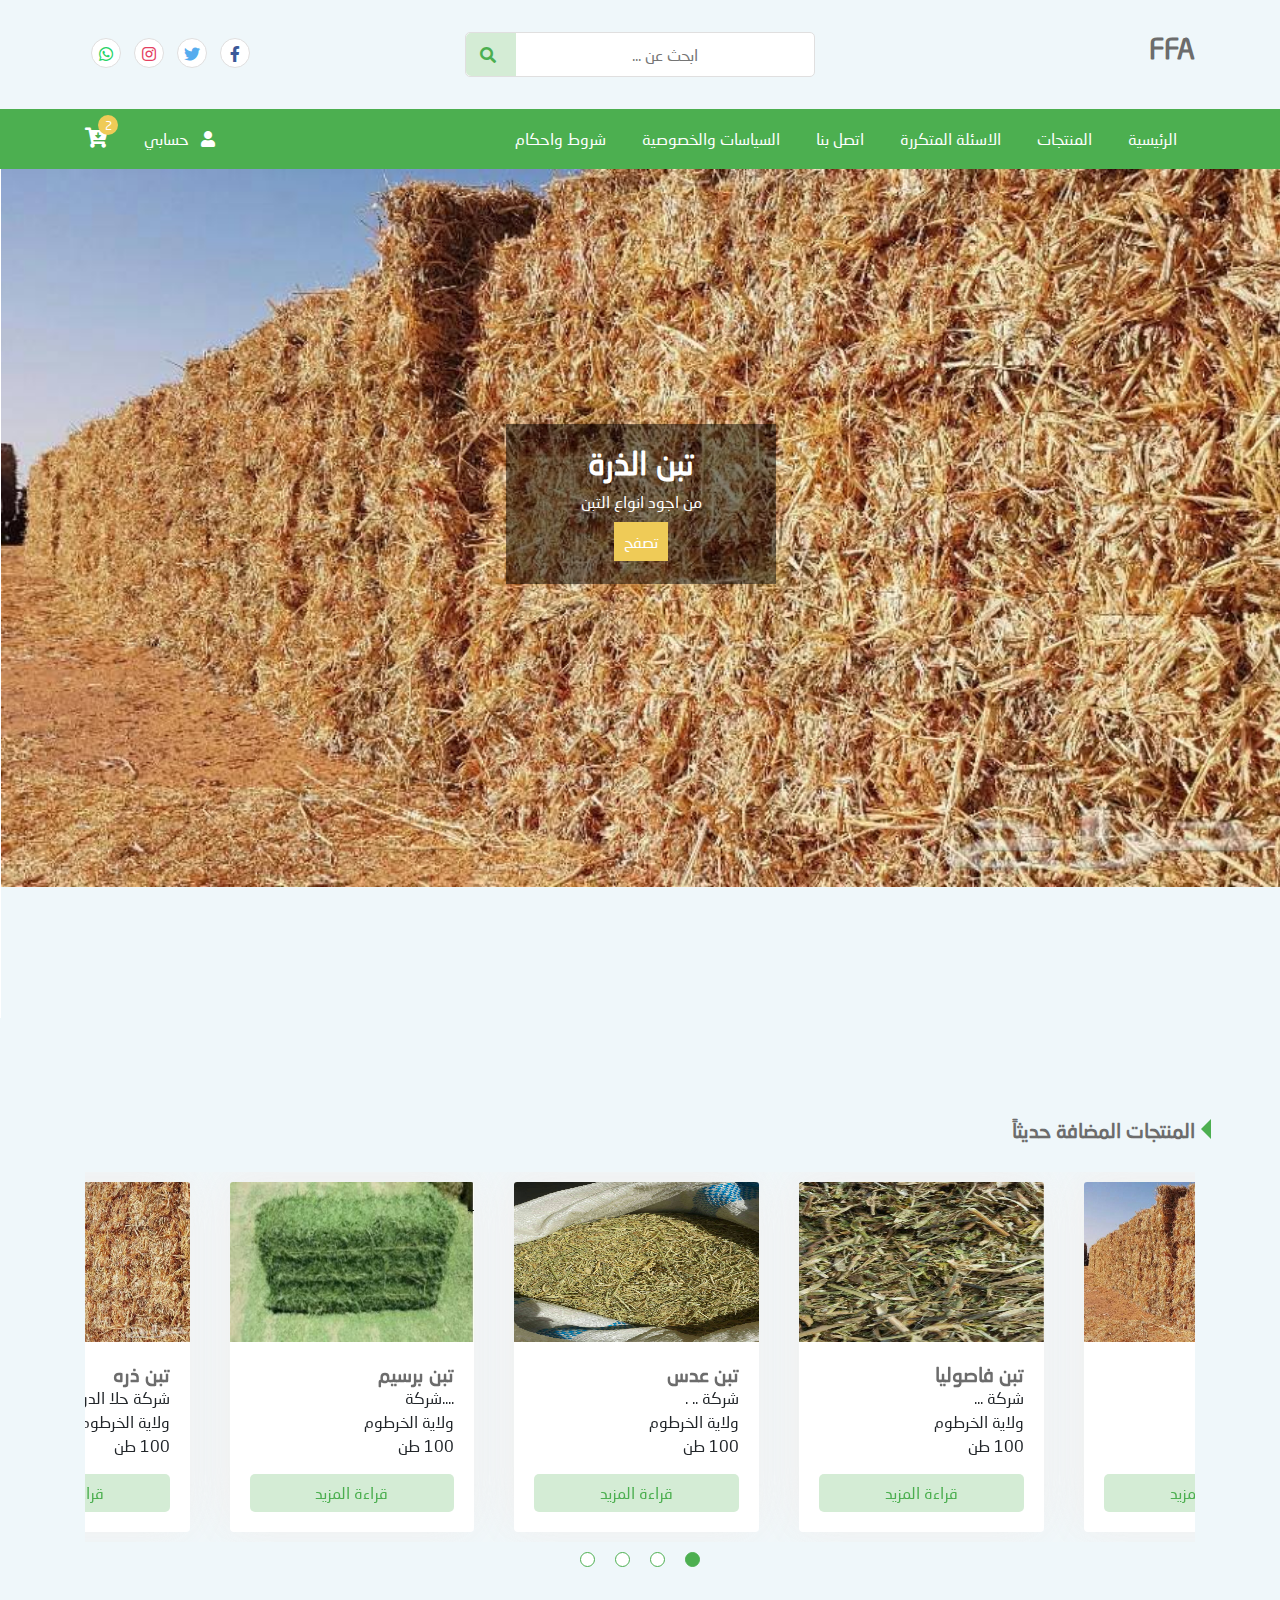
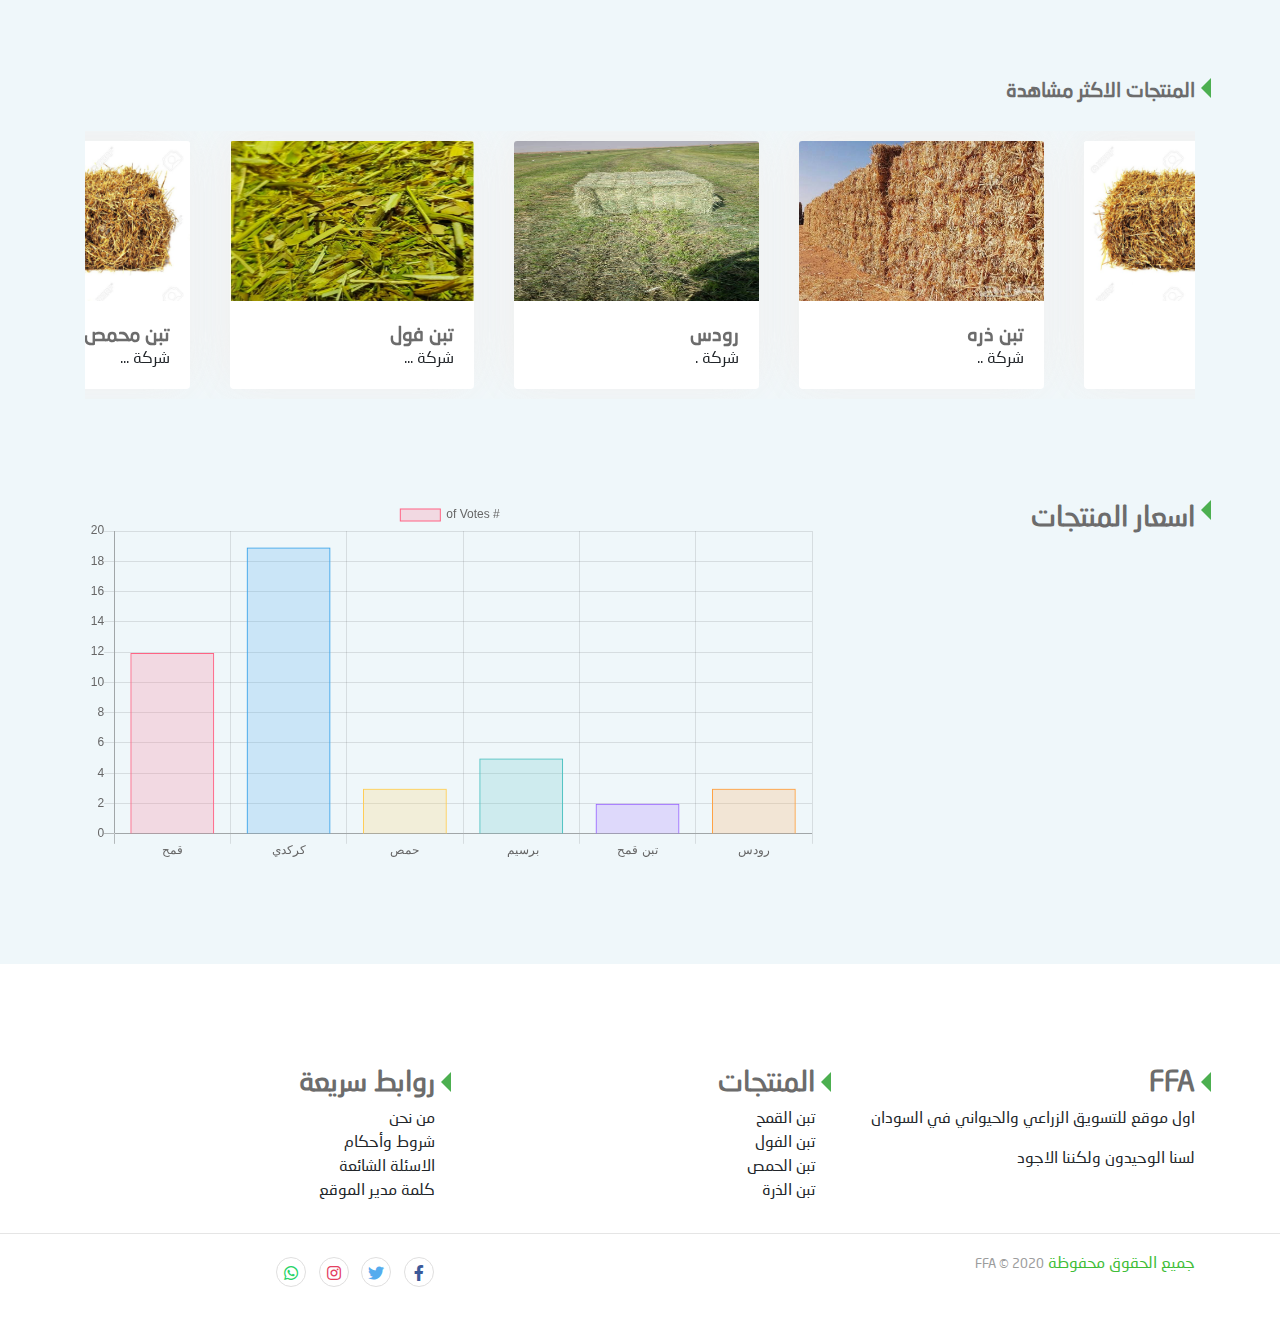
<file: index.html>
<!DOCTYPE html>
<html lang="ar" dir="rtl">
  <head>
    <meta charset="UTF-8" />
    <meta name="viewport" content="width=device-width, initial-scale=1.0" />
    <meta http-equiv="X-UA-Compatible" content="ie=edge" />
    <meta name="theme-color" content="#fff" />
    <meta name="msapplication-navbutton-color" content="#fff" />
    <!-- Windows Phone -->
    <meta name="apple-mobile-web-app-capable" content="#fff" />
    <!-- iOS Safari -->
    <meta name="description" content="FFA" />
    <meta name="keywords" content="FFA" />
    <meta name="author" content="FFA" />
    <meta name="apple-mobile-web-app-status-bar-style" content="blueviolet" />
    <meta
      name="viewport"
      content="width=device-width, initial-scale=1, shrink-to-fit=no"
    />
    <meta name="robots" content="noindex, nofollow" />
    <link rel="icon" sizes="100x100" type="image/svg" href="image/logo.svg" />
    <title>FFA</title>
    <!--  lib bootstrao -->
    <link rel="stylesheet" href="css/bootstrap.min.css" />
    <!--  lib fontawesome all -->
    <link rel="stylesheet" href="css/all.min.css" />
    <!--  lib  fontawesome -->
    <link rel="stylesheet" href="css/fontawesome.min.css" />
    <!--  lib owl-carousel -->
    <link rel="stylesheet" href="css/owl.carousel.css" />
    <!--  ainmation css -->
    <link rel="stylesheet" href="css/animation.css" />

    <!--  main style -->
    <link rel="stylesheet" href="css/style.css" />
  </head>

  <body>
    <!--  start intro -->
    <div class="intro">
      <!--  start container -->
      <div class="container">
        <!--  start row -->
        <div class="row">
          <div class="col-lg-4 col-md-4 col-sm-12">
            <div class="log">
              <h3>FFA</h3>
            </div>
          </div>
          <div class="col-lg-4 col-md-4 col-sm-12">
            <!--  start form-search -->
            <div class="form-search">
              <form action="#" method="post">
                <input type="search" placeholder=" ابحث عن ..." />
                <button class="bt-search">
                  <i class="fas fa-search"></i>
                </button>
              </form>
            </div>

            <!--  start form-search -->
          </div>
          <div class="col-lg-4 col-md-4 col-sm-12">
            <div class="link-socail">
              <a href="#"><i class="fab fa-facebook-f"></i></a>
              <a href="#"><i class="fab fa-twitter"></i></a>
              <a href="#"><i class="fab fa-instagram"></i></a>
              <a href="#"><i class="fab fa-whatsapp"></i></a>
            </div>
          </div>
        </div>
        <!--  end row -->
      </div>
      <!--  end container -->
    </div>
    <!--  end intro -->
    <!--  start header -->
    <header>
      <!--  start container -->
      <div class="container">
        <!--  start nav-link -->
        <div class="nav-header  ">
          <!--  menu-mobile -->
          <div class="menu">
            <span class="open"><i class="fas fa-bars"></i></span>
          </div>
          <!--  end menu -->
          <!--  start links -->
          <div class="links">
            <!--  start link -->
            <div class="link">
              <a href="index.html"> الرئيسية</a>
            </div>
            <!--  end link -->
            <!--  start link -->

            <div class="link">
              <a href="prodcuts.html"> المنتجات</a>
            </div>
            <!--  end link -->
            <!--  start link -->
            <div class="link">
              <a href="#"> الاسئلة المتكررة </a>
            </div>
            <!--  end link -->
            <!--  start link -->
            <div class="link">
              <a href="contactus.html"> اتصل بنا </a>
            </div>
            <!--  end link -->
            <!--  start link -->
            <div class="link">
              <a href="#"> السياسات والخصوصية </a>
            </div>
            <!--  end link -->
            <!--  start link -->
            <div class="link">
              <a href="#"> شروط واحكام </a>
            </div>
            <!--  end link -->
          </div>
          <!--  end links -->
          <!-- start info-login -->
          <div class="info-login">
            <div class="link">
              <a href="sign-in-up.html">
                <i class="fa fa-user ml-2"></i>
                حسابي
              </a>
            </div>
            <div class="cart">
              <small data-toggle="modal" data-target="#exampleModalCenter">
                <i class="fas fa-cart-arrow-down"></i>
              </small>
              <!-- fa fa-shopping-cart  fas fa-cart-plus -->
              <span class="number">2</span>
            </div>
          </div>
          <!-- end info-login -->
        </div>
        <!--  end nav-link -->
      </div>
      <!--  end container -->
    </header>
    <!--  end header -->

    <!--  start slider -->
    <section class="slider">
      <!--  start slide-project -->
      <div class="slide-image owl-carousel owl-theme owl-loaded">
        <!--  start  owl-stage-outer -->
        <div class="owl-stage-outer">
          <!--  start  owl-stage -->
          <div class="owl-stage d-flex justify-content-center align-center">
            <!--  start image-item -->
            <div class="image-item owl-item ">
              <!--  start image -->
              <div class="image">
                <div class="carousel-caption">
                  <h2>تبن الذرة</h2>
                  <p>من اجود انواع التبن</p>
                  <a href="prodcuts.html" class="btn-image">تصفح</a>
                </div>
                <img
                  src="image/1.jpg"
                  alt="image"
                  class="img-fulid"
                />
              </div>
              <!--  end image -->
            </div>
            <!--  end image-item -->

            <!--  start image-item -->
            <div class="image-item owl-item ">
              <!--  start image -->
              <div class="image">
                <div class="carousel-caption">
                  <h2>تبن الحمص</h2>
                  <p>من اجود انواع التبن</p>
                  <a href="prodcuts.html" class="btn-image">تصفح</a>
                </div>
                <img
                  src="image/8.jpg"
                  alt="image"
                  class="img-fulid"
                />
              </div>
              <!--  end image -->
            </div>
            <!--  end image-item -->
             <!--  start image-item -->
             <div class="image-item owl-item ">
                <!--  start image -->
                <div class="image">
                  <div class="carousel-caption">
                    <h2>تبن البرسيم</h2>
                    <p>من اجود انواع التبن</p>
                    <a href="prodcuts.html" class="btn-image">تصفح</a>
                  </div>
                  <img
                    src="image/7.jpg"
                    alt="image"
                    class="img-fulid"
                  />
                </div>
                <!--  end image -->
              </div>
              <!--  end image-item -->
            
          </div>
          <!--  end  owl-stage- -->
        </div>
        <!--  end  owl-stage-outer -->
        
      <!--  end slide-project -->
    </section>
    <!--  end slider -->

    <!--  start modren-product -->
    <section class="modren-product">
      <!--  start container -->
      <div class="container">
        <h5 class="title">المنتجات المضافة حديثاً</h5>
        <!--  start slide-modrenproduct -->
        <div class="slide-modrenproduct owl-carousel owl-theme owl-loaded">
          <!--  start  owl-stage-outer -->
          <div class="owl-stage-outer">
            <!--  start  owl-stage -->
            <div class="owl-stage d-flex justify-content-center align-center">
              <!--  start popular-product-item -->
              <div class="popular-product-item owl-item ">
                <!--  start card project -->
                <div class="card">
                  <img src="image/2.jpg" class="card-img-top" alt="product" />
                  <div class="card-body">
                    <a href="#"><h5 class="card-title"> تبن عدس</h5></a>
                    <ul>
                      <li>
                        <a href="#"><span>شركة .. .</span></a>
                      </li>
                      <li>
                        <span>ولاية الخرطوم</span>
                      </li>
                      <li>
                        <span>100 طن</span>
                      </li>
                    </ul>
                    <a href="#" class="btn-product">قراءة المزيد</a>
                  </div>
                </div>
                <!--  end card project -->
              </div>
              <!--  end popular-product-item -->
              <!--  start popular-product-item -->
              <div class="popular-product-item owl-item ">
                <!--  start card project -->
                <div class="card">
                  <img src="image/7.jpg" class="card-img-top" alt="product" />
                  <div class="card-body">
                    <a href="#"><h5 class="card-title">تبن برسيم</h5></a>
                    <ul>
                      <li>
                        <a href="#"><span>....شركة  </span></a>
                      </li>
                      <li>
                        <span>ولاية الخرطوم</span>
                      </li>
                      <li>
                        <span>100 طن</span>
                      </li>
                    </ul>
                    <a href="#" class="btn-product">قراءة المزيد</a>
                  </div>
                </div>
                <!--  end card project -->
              </div>
              <!--  end popular-project-item -->
              <!--  start popular-project-item -->
              <div class="popular-product-item owl-item ">
                <!--  start card project -->
                <div class="card">
                  <img src="image/1.jpg" class="card-img-top" alt="product" />
                  <div class="card-body">
                    <a href="#"><h5 class="card-title">تبن ذره</h5></a>
                    <ul>
                      <li>
                        <a href="#"><span>شركة حلا الدولية</span></a>
                      </li>
                      <li>
                        <span>ولاية الخرطوم</span>
                      </li>
                      <li>
                        <span>100 طن</span>
                      </li>
                    </ul>
                    <a href="#" class="btn-product">قراءة المزيد</a>
                  </div>
                </div>
                <!--  end card project -->
              </div>
              <!--  end popular-product-item -->
              <!--  start popular-product-item -->
              <div class="popular-product-item owl-item ">
                <!--  start card product -->
                <div class="card">
                  <img src="image/4.jpg" class="card-img-top" alt="product" />
                  <div class="card-body">
                    <a href="#"><h5 class="card-title">تبن فاصوليا</h5></a>
                    <ul>
                      <li>
                        <a href="#"><span>شركة  ...</span></a>
                      </li>
                      <li>
                        <span>ولاية الخرطوم</span>
                      </li>
                      <li>
                        <span>100 طن</span>
                      </li>
                    </ul>
                    <a href="#" class="btn-product">قراءة المزيد</a>
                  </div>
                </div>
                <!--  end card project -->
              </div>
              <!--  end popular-product-item -->
            </div>
            <!--  end  owl-stage- -->
          </div>
          <!--  end  owl-stage-outer -->
       
        </div>
        <!--  end slide-modrenproduct -->
      </div>
      <!--  end container -->
    </section>
    <!--  end modren-product -->

    <!--  start watch -->
    <!--  start modren-product -->
    <section class="modren-product">
      <!--  start container -->
      <div class="container">
        <h5 class="title">المنتجات الاكثر مشاهدة</h5>
        <!--  start slide-modrenproduct -->
        <div class="slide-view-prodcut owl-carousel owl-theme owl-loaded">
          <!--  start  owl-stage-outer -->
          <div class="owl-stage-outer">
            <!--  start  owl-stage -->
            <div class="owl-stage d-flex justify-content-center align-center">
              <!--  start popular-product-item -->
              <div class="popular-product-item owl-item ">
                <!--  start card project -->
                <div class="card">
                  <img src="image/3.jpg" class="card-img-top" alt="product" />
                  <div class="card-body">
                    <a href="prodcuts.html"><h5 class="card-title">رودس</h5></a>
                    <span>شركة  .</span>
                  </div>
                </div>
                <!--  end card project -->
              </div>
              <!--  end popular-product-item -->
              <!--  start popular-product-item -->
              <div class="popular-product-item owl-item ">
                <!--  start card project -->
                <div class="card">
                  <img src="image/5.jpg" class="card-img-top" alt="product" />
                  <div class="card-body">
                    <a href="#"><h5 class="card-title">تبن فول</h5></a>
                    <span>شركة  ...</span>
                  </div>
                </div>
                <!--  end card project -->
              </div>
              <!--  end popular-project-item -->
              <!--  start popular-project-item -->
              <div class="popular-product-item owl-item ">
                <!--  start card project -->
                <div class="card">
                  <img src="image/8.jpg" class="card-img-top" alt="product" />
                  <div class="card-body">
                    <a href="#"><h5 class="card-title">تبن محمص</h5></a>
                    <span>شركة  ...</span>
                  </div>
                </div>
                <!--  end card project -->
              </div>
              <!--  end popular-product-item -->
              <!--  start popular-product-item -->
              <div class="popular-product-item owl-item ">
                <!--  start card product -->
                <div class="card">
                  <img src="image/1.jpg" class="card-img-top" alt="product" />
                  <div class="card-body">
                    <a href="prodcuts.html"><h5 class="card-title"> تبن ذره</h5></a>
                    <span>شركة .. </span>
                  </div>
                </div>
                <!--  end card project -->
              </div>
              <!--  end popular-product-item -->
            </div>
            <!--  end  owl-stage- -->
          </div>
          <!--  end  owl-stage-outer -->
      
        </div>
        <!--  end slide-modrenproduct -->
      </div>
      <!--  end container -->
    </section>
    <!--  end modren-product -->
    <!--  end watch -->

    <!--  start price -->
    <section class="price">
      <!--  sstart container -->
      <div class="container">
        <!--  start row -->
        <div class="row">
          <div class="col-lg-4 col-md-12">
            <h3 class="title">اسعار المنتجات</h3>
          </div>
          <div class="col-lg-8 col-md-12">
            <canvas id="myChart" width="400" height="200"></canvas>
          </div>
        </div>
        <!--  end row -->
      </div>
      <!--  end container -->
    </section>
    <!--  end price -->
    <!--  start footer -->
    <footer>
      <!--  start container -->
      <div class="container">
        <!--  start row -->
        <div class="row">
          <div class="col-lg-4 col-md-12">
            <div class="logo">
              <div class="image-logo">
                <h3 class="title">FFA</h3>
              </div>
              <p>
                اول موقع للتسويق الزراعي والحيواني في السودان
              </p>
              <p>لسنا الوحيدون ولكننا الاجود</p>
            </div>
          </div>
          <div class="col-lg-4 col-md-12">
            <div class="link-product">
              <h3 class="title">المنتجات</h3>
              <ul>
                <li><a href="#">تبن القمح</a></li>
                <li><a href="#">تبن الفول</a></li>
                <li><a href="#">تبن الحمص</a></li>
                <li><a href="#">تبن الذرة</a></li>
              </ul>
            </div>
          </div>
          <div class="col-lg-4 col-md-12">
            <div class="link-f">
              <h3 class="title">روابط سريعة</h3>
              <ul>
                <li><a href="#">من نحن</a></li>
                <li><a href="#">شروط وأحكام</a></li>
                <li><a href="#">الاسئلة الشائعة</a></li>
                <li><a href="#">كلمة مدير الموقع</a></li>
              </ul>
            </div>
          </div>
        </div>
        <!--  end row -->
      </div>
      <!--  end container -->

      <hr />
      <!--  start container -->
      <div class="container">
        <div class="copy-right">
          <!--  start row -->
          <div class="row">
            <div class="col-lg-6 col-md-12">
              <div>
                <p class="color mb-0">
                  جميع الحقوق محفوظة <small>FFA &copy; 2020</small>
                </p>
              </div>
            </div>
            <div class="col-lg-6 col-md-12">
              <div class="link-socail justify-content-center">
                <a href="#"><i class="fab fa-facebook-f"></i></a>
                <a href="#"><i class="fab fa-twitter"></i></a>
                <a href="#"><i class="fab fa-instagram"></i></a>
                <a href="#"><i class="fab fa-whatsapp"></i></a>
              </div>
            </div>
          </div>
          <!--  end row -->
        </div>
      </div>
      <!--  end container -->
    </footer>
    <!--  end footer -->
    <!-- start model cart -->
    <div
      class="modal fade"
      id="exampleModalCenter"
      tabindex="-1"
      role="dialog"
      aria-labelledby="exampleModalCenterTitle"
      aria-hidden="true"
    >
      <div class="modal-dialog modal-dialog-centered" role="document">
        <div class="modal-content">
          <div class="modal-header">
            <button
              type="button"
              class="close"
              data-dismiss="modal"
              aria-label="Close"
            >
              <span aria-hidden="true">&times;</span>
            </button>
            <h5 class="modal-title" id="exampleModalLongTitle">السلة</h5>
          </div>
          <div class="modal-body">
            <!--  start container -->
            <div class="container">
           
                  <!--  start order one -->
                  <div class="order1">
                    <div class="row">
                      <div class="col-4">
                        <div class="image-pro">
                          <img
                            src="image/1.jpg"
                            class="img-fulid"
                            alt="products"
                          />
                        </div>
                      </div>
                      <div class="col-4">
                        <div class="name-pro">
                          <h6>تبن ذره</h6>
                          <p>شركة  ...</p>
                        </div>
                      </div>
                   
                      <div class="col-4">
                        <div class="delete">
                          <i class="fas fa-trash-alt"></i>
                        </div>
                      </div>
                    </div>
                    <!--  end row -->
                  </div>
                  <!--  end order one -->
               
                  <!--  start order two -->
                  <div class="order1">
                    <div class="row">
                      <div class="col-4">
                        <div class="image-pro">
                          <img
                            src="image/6.jpg"
                            class="img-fulid"
                            alt="products"
                          />
                        </div>
                      </div>
                      <div class="col-4">
                        <div class="name-pro">
                          <h6>تبن قمح </h6>
                          <p>شركة  ...</p>
                        </div>
                      </div>
                   
                      <div class="col-4">
                        <div class="delete">
                          <i class="fas fa-trash-alt"></i>
                        </div>
                      </div>
                    </div>
                    <!--  end row -->
                  </div>
                  <!--  end order two -->
                    <div class="check">
                        <a href="check-out.html"> دفع</a>
                    </div>
            </div>
            <!--  end container -->
          </div>
        </div>
      </div>
    </div>
    <!--  end model cart -->
    <!-- lib jquery -->
    <script src="js/jquery-3.3.1.min.js"></script>
    <!-- lib popper -->
    <script src="js/popper.min.js"></script>
    <!-- lib bootstrao -->
    <script src="js/bootstrap.min.js"></script>
    <!-- lib owl-carousel -->
    <script src="js/owl.carousel.js"></script>
    <script src="js/Chart.bundle.js"></script>
    <!--  main js -->
    <script src="js/main.js"></script>
  </body>
</html>
</file>
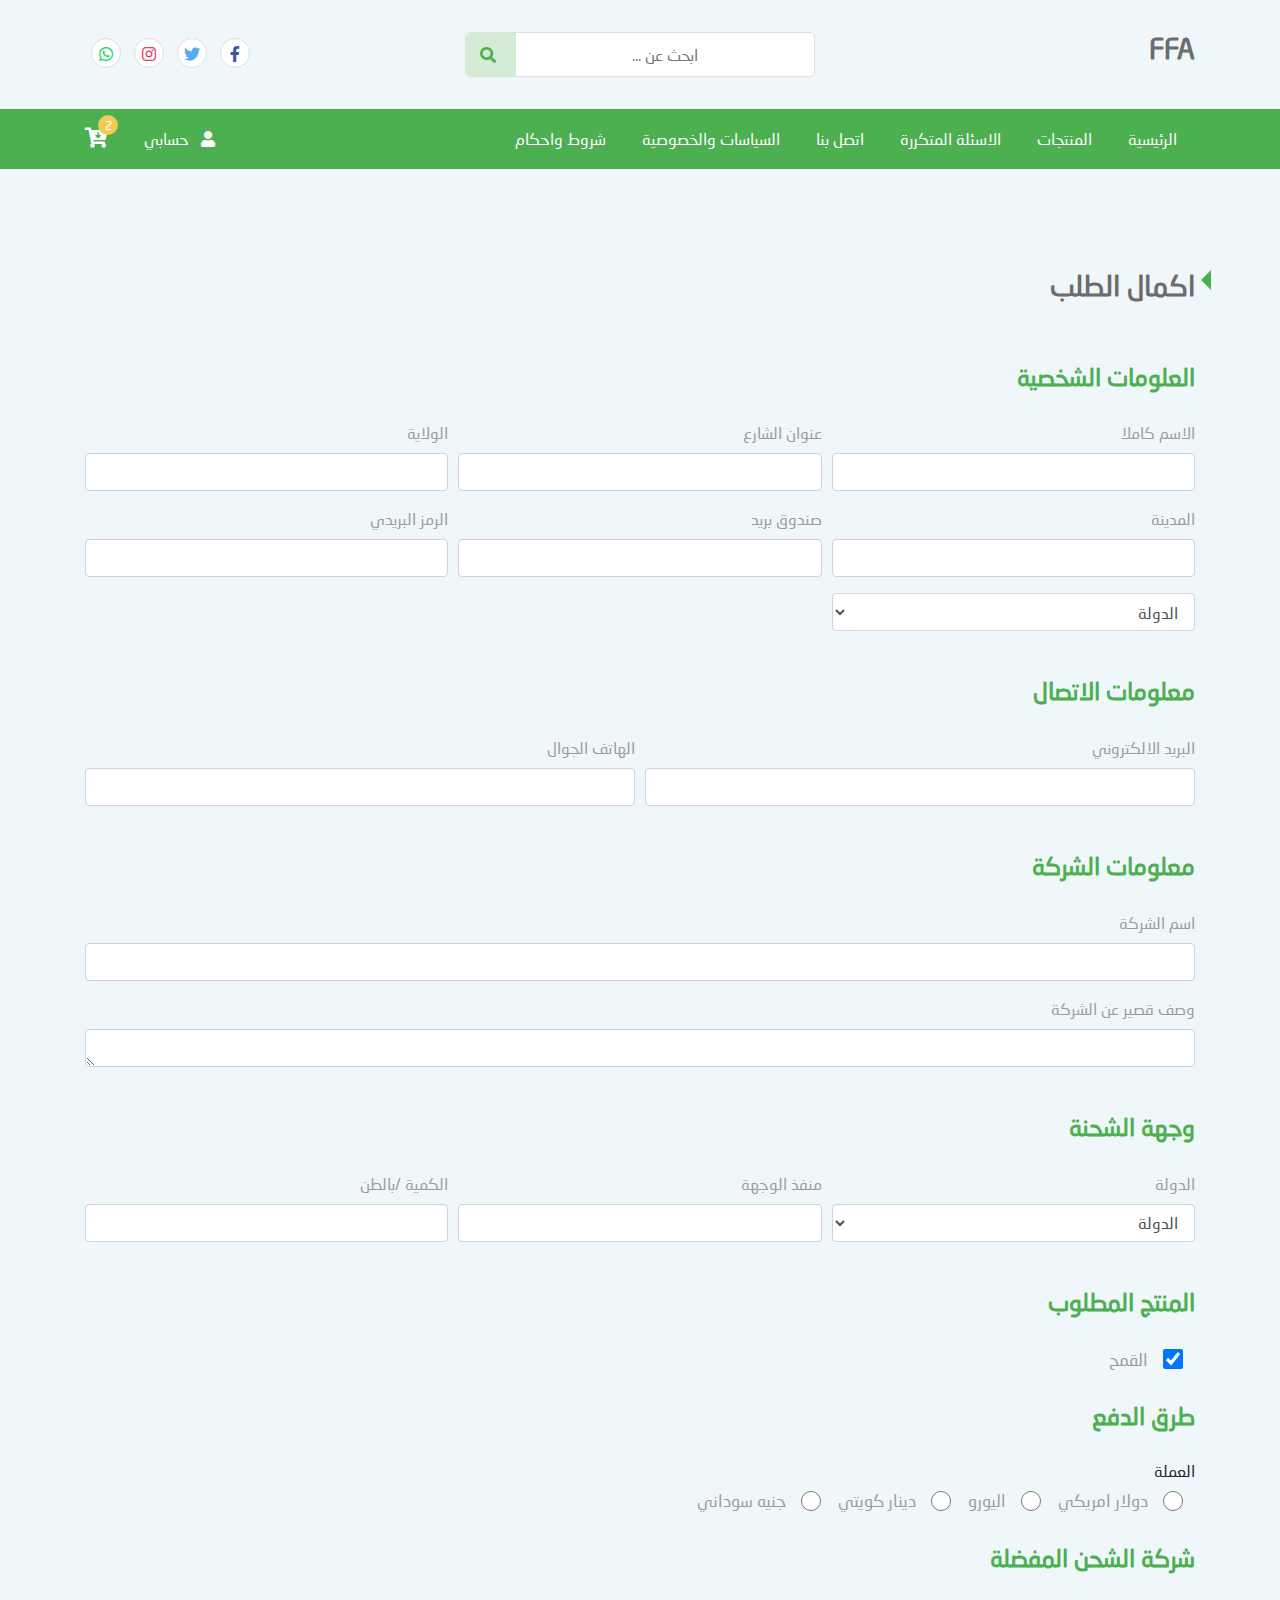
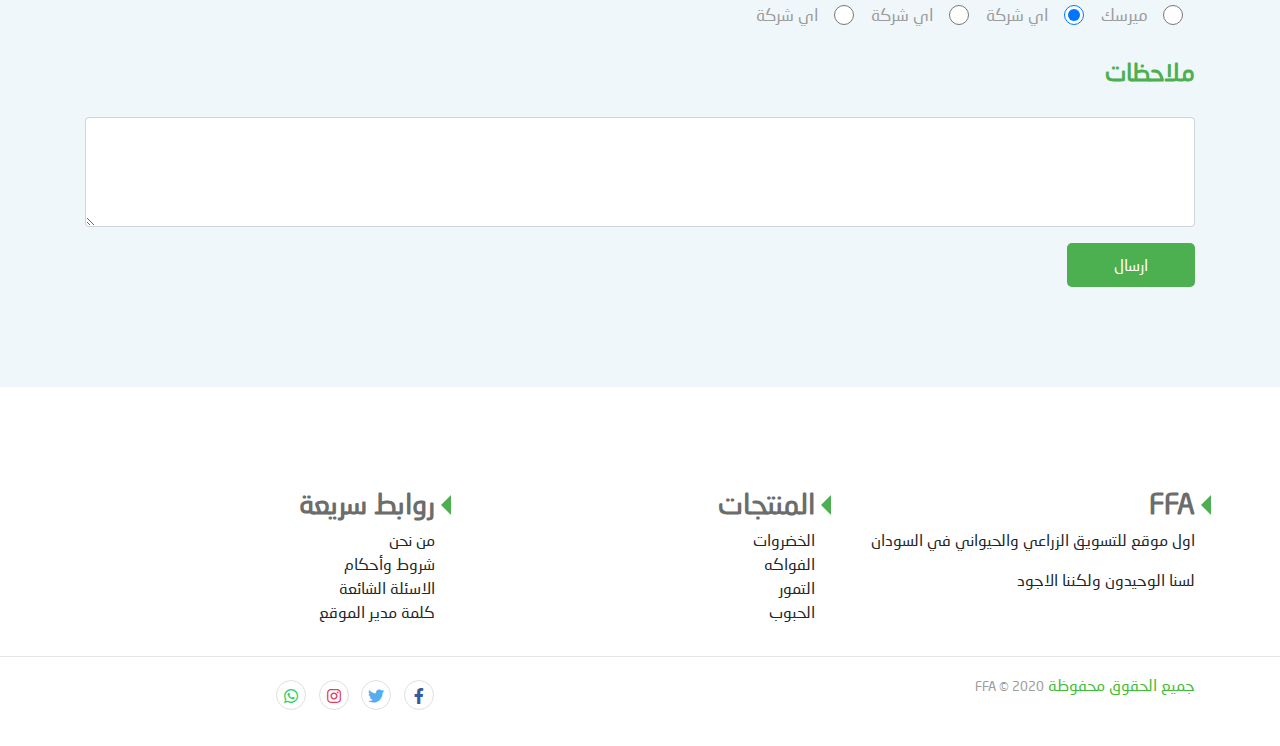
<file: check-out.html>
<!DOCTYPE html>
<html lang="ar" dir="rtl">

<head>
    <meta charset="UTF-8" />
    <meta name="viewport" content="width=device-width, initial-scale=1.0" />
    <meta http-equiv="X-UA-Compatible" content="ie=edge" />
    <meta name="theme-color" content="#fff" />
    <meta name="msapplication-navbutton-color" content="#fff" />
    <!-- Windows Phone -->
    <meta name="apple-mobile-web-app-capable" content="#fff" />
    <!-- iOS Safari -->
    <meta name="description" content="FFA" />
    <meta name="keywords" content="FFA" />
    <meta name="author" content="FFA" />
    <meta name="apple-mobile-web-app-status-bar-style" content="blueviolet" />
    <meta name="viewport" content="width=device-width, initial-scale=1, shrink-to-fit=no" />
    <meta name="robots" content="noindex, nofollow" />
    <link rel="icon" sizes="100x100" type="image/svg" href="image/logo.svg" />
    <title>اكمال الطلب</title>
    <!--  lib bootstrao -->
    <link rel="stylesheet" href="css/bootstrap.min.css" />
    <!--  lib fontawesome all -->
    <link rel="stylesheet" href="css/all.min.css" />
    <!--  lib  fontawesome -->
    <link rel="stylesheet" href="css/fontawesome.min.css" />
    <!--  lib owl-carousel -->
    <link rel="stylesheet" href="css/owl.carousel.css" />
    <!--  ainmation css -->
    <link rel="stylesheet" href="css/animation.css" />

    <!--  main style -->
    <link rel="stylesheet" href="css/style.css" />
</head>

<body>
    <!--  start intro -->
    <div class="intro">
        <!--  start container -->
        <div class="container">
            <!--  start row -->
            <div class="row">
                <div class="col-lg-4 col-md-4 col-sm-12">
                    <div class="log">
                        <h3>FFA</h3>
                    </div>
                </div>
                <div class="col-lg-4 col-md-4 col-sm-12">
                    <!--  start form-search -->
                    <div class="form-search">
                        <form action="#" method="post">
                            <input type="search" placeholder=" ابحث عن ..." />
                            <button class="bt-search">
                                <i class="fas fa-search"></i>
                            </button>
                        </form>
                    </div>

                    <!--  start form-search -->
                </div>
                <div class="col-lg-4 col-md-4 col-sm-12">
                    <div class="link-socail">
                        <a href="#"><i class="fab fa-facebook-f"></i></a>
                        <a href="#"><i class="fab fa-twitter"></i></a>
                        <a href="#"><i class="fab fa-instagram"></i></a>
                        <a href="#"><i class="fab fa-whatsapp"></i></a>
                    </div>
                </div>
            </div>
            <!--  end row -->
        </div>
        <!--  end container -->
    </div>
    <!--  end intro -->
    <!--  start header -->
    <header>
        <!--  start container -->
        <div class="container">
            <!--  start nav-link -->
            <div class="nav-header  ">
                <!--  menu-mobile -->
                <div class="menu">
                    <span class="open"><i class="fas fa-bars"></i></span>
                </div>
                <!--  end menu -->
                <!--  start links -->
                <div class="links">
                    <!--  start link -->
                    <div class="link">
                        <a href="index.html"> الرئيسية</a>
                    </div>
                    <!--  end link -->
                    <!--  start link -->

                    <div class="link">
                        <a href="prodcuts.html"> المنتجات</a>
                    </div>
                    <!--  end link -->
                    <!--  start link -->
                    <div class="link">
                        <a href="#"> الاسئلة المتكررة </a>
                    </div>
                    <!--  end link -->
                    <!--  start link -->
                    <div class="link">
                        <a href="contactus.html"> اتصل بنا </a>
                    </div>
                    <!--  end link -->
                    <!--  start link -->
                    <div class="link">
                        <a href="#"> السياسات والخصوصية </a>
                    </div>
                    <!--  end link -->
                    <!--  start link -->
                    <div class="link">
                        <a href="#"> شروط واحكام </a>
                    </div>
                    <!--  end link -->
                </div>
                <!--  end links -->
                <!-- start info-login -->
                <div class="info-login">
                    <div class="link">
                        <a href="sign-in-up.html">
                            <i class="fa fa-user ml-2"></i>
                            حسابي
                        </a>
                    </div>
                    <div class="cart">
                        <small data-toggle="modal" data-target="#exampleModalCenter"> <i
                                class="fas fa-cart-arrow-down"></i> </small>
                        <!-- fa fa-shopping-cart  fas fa-cart-plus -->
                        <span class="number">2</span>

                    </div>
                </div>
                <!-- end info-login -->
            </div>
            <!--  end nav-link -->
        </div>
        <!--  end container -->
    </header>
    <!--  end header -->

    <!--  start check-out -->
    <section class="check-out">
        <!--  start container -->
        <div class="container">
            <h3 class="title">اكمال الطلب</h3>
            <!--  start row -->
            <div class="row">
                <div class="col-lg-12 col-md-12">
                    <form>
                        <h4>العلومات الشخصية</h4>
                        <div class="form-row">
                            <div class="form-group col-lg-4 col-md-6 col-sm-12">
                                <label>الاسم كاملا</label>
                                <input type="text" class="form-con" required />
                            </div>
                            <div class="form-group col-lg-4 col-md-6 col-sm-12">
                                <label>عنوان الشارع</label>
                                <input type="text" class="form-con" required />
                            </div>
                            <div class="form-group col-lg-4 col-md-6 col-sm-12">
                                <label>الولاية </label>
                                <input type="text" class="form-con" required />
                            </div>
                            <div class="form-group col-lg-4 col-md-6 col-sm-12">
                                <label>المدينة </label>
                                <input type="text" class="form-con" required />
                            </div>
                            <div class="form-group col-lg-4 col-md-6 col-sm-12">
                                <label>صندوق بريد </label>
                                <input type="text" class="form-con" required />
                            </div>
                            <div class="form-group col-lg-4 col-md-6 col-sm-12">
                                <label>الرمز البريدي </label>
                                <input type="text" class="form-con" required />
                            </div>
                            <div class="form-group col-lg-4 col-md-6 col-sm-12">
                                <select value="" class="form-control" id="fld_9157663_1" required="required" ">
                                <option value="" disabled="" selected="">الدولة</option>					<option value=" AF"
                                    data-calc-value="AF">
                                    Afghanistan </option>
                                    <option value="AX" data-calc-value="AX">
                                        Åland Islands </option>
                                    <option value="AL" data-calc-value="AL">
                                        Albania </option>
                                    <option value="DZ" data-calc-value="DZ">
                                        Algeria </option>
                                    <option value="AS" data-calc-value="AS">
                                        American Samoa </option>
                                    <option value="AD" data-calc-value="AD">
                                        Andorra </option>
                                    <option value="AO" data-calc-value="AO">
                                        Angola </option>
                                    <option value="AI" data-calc-value="AI">
                                        Anguilla </option>
                                    <option value="AQ" data-calc-value="AQ">
                                        Antarctica </option>
                                    <option value="AG" data-calc-value="AG">
                                        Antigua and Barbuda </option>
                                    <option value="AR" data-calc-value="AR">
                                        Argentina </option>
                                    <option value="AM" data-calc-value="AM">
                                        Armenia </option>
                                    <option value="AW" data-calc-value="AW">
                                        Aruba </option>
                                    <option value="AU" data-calc-value="AU">
                                        Australia </option>
                                    <option value="AT" data-calc-value="AT">
                                        Austria </option>
                                    <option value="AZ" data-calc-value="AZ">
                                        Azerbaijan </option>
                                    <option value="BS" data-calc-value="BS">
                                        Bahamas </option>
                                    <option value="BH" data-calc-value="BH">
                                        Bahrain </option>
                                    <option value="BD" data-calc-value="BD">
                                        Bangladesh </option>
                                    <option value="BB" data-calc-value="BB">
                                        Barbados </option>
                                    <option value="BY" data-calc-value="BY">
                                        Belarus </option>
                                    <option value="BE" data-calc-value="BE">
                                        Belgium </option>
                                    <option value="BZ" data-calc-value="BZ">
                                        Belize </option>
                                    <option value="BJ" data-calc-value="BJ">
                                        Benin </option>
                                    <option value="BM" data-calc-value="BM">
                                        Bermuda </option>
                                    <option value="BT" data-calc-value="BT">
                                        Bhutan </option>
                                    <option value="BO" data-calc-value="BO">
                                        Bolivia, Plurinational State of </option>
                                    <option value="BQ" data-calc-value="BQ">
                                        Bonaire, Sint Eustatius and Saba </option>
                                    <option value="BA" data-calc-value="BA">
                                        Bosnia and Herzegovina </option>
                                    <option value="BW" data-calc-value="BW">
                                        Botswana </option>
                                    <option value="BV" data-calc-value="BV">
                                        Bouvet Island </option>
                                    <option value="BR" data-calc-value="BR">
                                        Brazil </option>
                                    <option value="IO" data-calc-value="IO">
                                        British Indian Ocean Territory </option>
                                    <option value="BN" data-calc-value="BN">
                                        Brunei Darussalam </option>
                                    <option value="BG" data-calc-value="BG">
                                        Bulgaria </option>
                                    <option value="BF" data-calc-value="BF">
                                        Burkina Faso </option>
                                    <option value="BI" data-calc-value="BI">
                                        Burundi </option>
                                    <option value="KH" data-calc-value="KH">
                                        Cambodia </option>
                                    <option value="CM" data-calc-value="CM">
                                        Cameroon </option>
                                    <option value="CA" data-calc-value="CA">
                                        Canada </option>
                                    <option value="CV" data-calc-value="CV">
                                        Cape Verde </option>
                                    <option value="KY" data-calc-value="KY">
                                        Cayman Islands </option>
                                    <option value="CF" data-calc-value="CF">
                                        Central African Republic </option>
                                    <option value="TD" data-calc-value="TD">
                                        Chad </option>
                                    <option value="CL" data-calc-value="CL">
                                        Chile </option>
                                    <option value="CN" data-calc-value="CN">
                                        China </option>
                                    <option value="CX" data-calc-value="CX">
                                        Christmas Island </option>
                                    <option value="CC" data-calc-value="CC">
                                        Cocos (Keeling) Islands </option>
                                    <option value="CO" data-calc-value="CO">
                                        Colombia </option>
                                    <option value="KM" data-calc-value="KM">
                                        Comoros </option>
                                    <option value="CG" data-calc-value="CG">
                                        Congo </option>
                                    <option value="CD" data-calc-value="CD">
                                        Congo, the Democratic Republic of the </option>
                                    <option value="CK" data-calc-value="CK">
                                        Cook Islands </option>
                                    <option value="CR" data-calc-value="CR">
                                        Costa Rica </option>
                                    <option value="CI" data-calc-value="CI">
                                        Côte d'Ivoire </option>
                                    <option value="HR" data-calc-value="HR">
                                        Croatia </option>
                                    <option value="CU" data-calc-value="CU">
                                        Cuba </option>
                                    <option value="CW" data-calc-value="CW">
                                        Curaçao </option>
                                    <option value="CY" data-calc-value="CY">
                                        Cyprus </option>
                                    <option value="CZ" data-calc-value="CZ">
                                        Czech Republic </option>
                                    <option value="DK" data-calc-value="DK">
                                        Denmark </option>
                                    <option value="DJ" data-calc-value="DJ">
                                        Djibouti </option>
                                    <option value="DM" data-calc-value="DM">
                                        Dominica </option>
                                    <option value="DO" data-calc-value="DO">
                                        Dominican Republic </option>
                                    <option value="EC" data-calc-value="EC">
                                        Ecuador </option>
                                    <option value="EG" data-calc-value="EG">
                                        Egypt </option>
                                    <option value="SV" data-calc-value="SV">
                                        El Salvador </option>
                                    <option value="GQ" data-calc-value="GQ">
                                        Equatorial Guinea </option>
                                    <option value="ER" data-calc-value="ER">
                                        Eritrea </option>
                                    <option value="EE" data-calc-value="EE">
                                        Estonia </option>
                                    <option value="ET" data-calc-value="ET">
                                        Ethiopia </option>
                                    <option value="FK" data-calc-value="FK">
                                        Falkland Islands (Malvinas) </option>
                                    <option value="FO" data-calc-value="FO">
                                        Faroe Islands </option>
                                    <option value="FJ" data-calc-value="FJ">
                                        Fiji </option>
                                    <option value="FI" data-calc-value="FI">
                                        Finland </option>
                                    <option value="FR" data-calc-value="FR">
                                        France </option>
                                    <option value="GF" data-calc-value="GF">
                                        French Guiana </option>
                                    <option value="PF" data-calc-value="PF">
                                        French Polynesia </option>
                                    <option value="TF" data-calc-value="TF">
                                        French Southern Territories </option>
                                    <option value="GA" data-calc-value="GA">
                                        Gabon </option>
                                    <option value="GM" data-calc-value="GM">
                                        Gambia </option>
                                    <option value="GE" data-calc-value="GE">
                                        Georgia </option>
                                    <option value="DE" data-calc-value="DE">
                                        Germany </option>
                                    <option value="GH" data-calc-value="GH">
                                        Ghana </option>
                                    <option value="GI" data-calc-value="GI">
                                        Gibraltar </option>
                                    <option value="GR" data-calc-value="GR">
                                        Greece </option>
                                    <option value="GL" data-calc-value="GL">
                                        Greenland </option>
                                    <option value="GD" data-calc-value="GD">
                                        Grenada </option>
                                    <option value="GP" data-calc-value="GP">
                                        Guadeloupe </option>
                                    <option value="GU" data-calc-value="GU">
                                        Guam </option>
                                    <option value="GT" data-calc-value="GT">
                                        Guatemala </option>
                                    <option value="GG" data-calc-value="GG">
                                        Guernsey </option>
                                    <option value="GN" data-calc-value="GN">
                                        Guinea </option>
                                    <option value="GW" data-calc-value="GW">
                                        Guinea-Bissau </option>
                                    <option value="GY" data-calc-value="GY">
                                        Guyana </option>
                                    <option value="HT" data-calc-value="HT">
                                        Haiti </option>
                                    <option value="HM" data-calc-value="HM">
                                        Heard Island and McDonald Islands </option>
                                    <option value="VA" data-calc-value="VA">
                                        Holy See (Vatican City State) </option>
                                    <option value="HN" data-calc-value="HN">
                                        Honduras </option>
                                    <option value="HK" data-calc-value="HK">
                                        Hong Kong </option>
                                    <option value="HU" data-calc-value="HU">
                                        Hungary </option>
                                    <option value="IS" data-calc-value="IS">
                                        Iceland </option>
                                    <option value="IN" data-calc-value="IN">
                                        India </option>
                                    <option value="ID" data-calc-value="ID">
                                        Indonesia </option>
                                    <option value="IR" data-calc-value="IR">
                                        Iran, Islamic Republic of </option>
                                    <option value="IQ" data-calc-value="IQ">
                                        Iraq </option>
                                    <option value="IE" data-calc-value="IE">
                                        Ireland </option>
                                    <option value="IM" data-calc-value="IM">
                                        Isle of Man </option>
                                    <option value="IL" data-calc-value="IL">
                                        Israel </option>
                                    <option value="IT" data-calc-value="IT">
                                        Italy </option>
                                    <option value="JM" data-calc-value="JM">
                                        Jamaica </option>
                                    <option value="JP" data-calc-value="JP">
                                        Japan </option>
                                    <option value="JE" data-calc-value="JE">
                                        Jersey </option>
                                    <option value="JO" data-calc-value="JO">
                                        Jordan </option>
                                    <option value="KZ" data-calc-value="KZ">
                                        Kazakhstan </option>
                                    <option value="KE" data-calc-value="KE">
                                        Kenya </option>
                                    <option value="KI" data-calc-value="KI">
                                        Kiribati </option>
                                    <option value="KP" data-calc-value="KP">
                                        Korea, Democratic People's Republic of </option>
                                    <option value="KR" data-calc-value="KR">
                                        Korea, Republic of </option>
                                    <option value="KW" data-calc-value="KW">
                                        Kuwait </option>
                                    <option value="KG" data-calc-value="KG">
                                        Kyrgyzstan </option>
                                    <option value="LA" data-calc-value="LA">
                                        Lao People's Democratic Republic </option>
                                    <option value="LV" data-calc-value="LV">
                                        Latvia </option>
                                    <option value="LB" data-calc-value="LB">
                                        Lebanon </option>
                                    <option value="LS" data-calc-value="LS">
                                        Lesotho </option>
                                    <option value="LR" data-calc-value="LR">
                                        Liberia </option>
                                    <option value="LY" data-calc-value="LY">
                                        Libya </option>
                                    <option value="LI" data-calc-value="LI">
                                        Liechtenstein </option>
                                    <option value="LT" data-calc-value="LT">
                                        Lithuania </option>
                                    <option value="LU" data-calc-value="LU">
                                        Luxembourg </option>
                                    <option value="MO" data-calc-value="MO">
                                        Macao </option>
                                    <option value="MK" data-calc-value="MK">
                                        Macedonia, the former Yugoslav Republic of </option>
                                    <option value="MG" data-calc-value="MG">
                                        Madagascar </option>
                                    <option value="MW" data-calc-value="MW">
                                        Malawi </option>
                                    <option value="MY" data-calc-value="MY">
                                        Malaysia </option>
                                    <option value="MV" data-calc-value="MV">
                                        Maldives </option>
                                    <option value="ML" data-calc-value="ML">
                                        Mali </option>
                                    <option value="MT" data-calc-value="MT">
                                        Malta </option>
                                    <option value="MH" data-calc-value="MH">
                                        Marshall Islands </option>
                                    <option value="MQ" data-calc-value="MQ">
                                        Martinique </option>
                                    <option value="MR" data-calc-value="MR">
                                        Mauritania </option>
                                    <option value="MU" data-calc-value="MU">
                                        Mauritius </option>
                                    <option value="YT" data-calc-value="YT">
                                        Mayotte </option>
                                    <option value="MX" data-calc-value="MX">
                                        Mexico </option>
                                    <option value="FM" data-calc-value="FM">
                                        Micronesia, Federated States of </option>
                                    <option value="MD" data-calc-value="MD">
                                        Moldova, Republic of </option>
                                    <option value="MC" data-calc-value="MC">
                                        Monaco </option>
                                    <option value="MN" data-calc-value="MN">
                                        Mongolia </option>
                                    <option value="ME" data-calc-value="ME">
                                        Montenegro </option>
                                    <option value="MS" data-calc-value="MS">
                                        Montserrat </option>
                                    <option value="MA" data-calc-value="MA">
                                        Morocco </option>
                                    <option value="MZ" data-calc-value="MZ">
                                        Mozambique </option>
                                    <option value="MM" data-calc-value="MM">
                                        Myanmar </option>
                                    <option value="NA" data-calc-value="NA">
                                        Namibia </option>
                                    <option value="NR" data-calc-value="NR">
                                        Nauru </option>
                                    <option value="NP" data-calc-value="NP">
                                        Nepal </option>
                                    <option value="NL" data-calc-value="NL">
                                        Netherlands </option>
                                    <option value="NC" data-calc-value="NC">
                                        New Caledonia </option>
                                    <option value="NZ" data-calc-value="NZ">
                                        New Zealand </option>
                                    <option value="NI" data-calc-value="NI">
                                        Nicaragua </option>
                                    <option value="NE" data-calc-value="NE">
                                        Niger </option>
                                    <option value="NG" data-calc-value="NG">
                                        Nigeria </option>
                                    <option value="NU" data-calc-value="NU">
                                        Niue </option>
                                    <option value="NF" data-calc-value="NF">
                                        Norfolk Island </option>
                                    <option value="MP" data-calc-value="MP">
                                        Northern Mariana Islands </option>
                                    <option value="NO" data-calc-value="NO">
                                        Norway </option>
                                    <option value="OM" data-calc-value="OM">
                                        Oman </option>
                                    <option value="PK" data-calc-value="PK">
                                        Pakistan </option>
                                    <option value="PW" data-calc-value="PW">
                                        Palau </option>
                                    <option value="PS" data-calc-value="PS">
                                        Palestinian Territory, Occupied </option>
                                    <option value="PA" data-calc-value="PA">
                                        Panama </option>
                                    <option value="PG" data-calc-value="PG">
                                        Papua New Guinea </option>
                                    <option value="PY" data-calc-value="PY">
                                        Paraguay </option>
                                    <option value="PE" data-calc-value="PE">
                                        Peru </option>
                                    <option value="PH" data-calc-value="PH">
                                        Philippines </option>
                                    <option value="PN" data-calc-value="PN">
                                        Pitcairn </option>
                                    <option value="PL" data-calc-value="PL">
                                        Poland </option>
                                    <option value="PT" data-calc-value="PT">
                                        Portugal </option>
                                    <option value="PR" data-calc-value="PR">
                                        Puerto Rico </option>
                                    <option value="QA" data-calc-value="QA">
                                        Qatar </option>
                                    <option value="RE" data-calc-value="RE">
                                        Réunion </option>
                                    <option value="RO" data-calc-value="RO">
                                        Romania </option>
                                    <option value="RU" data-calc-value="RU">
                                        Russian Federation </option>
                                    <option value="RW" data-calc-value="RW">
                                        Rwanda </option>
                                    <option value="BL" data-calc-value="BL">
                                        Saint Barthélemy </option>
                                    <option value="SH" data-calc-value="SH">
                                        Saint Helena, Ascension and Tristan da Cunha </option>
                                    <option value="KN" data-calc-value="KN">
                                        Saint Kitts and Nevis </option>
                                    <option value="LC" data-calc-value="LC">
                                        Saint Lucia </option>
                                    <option value="MF" data-calc-value="MF">
                                        Saint Martin (French part) </option>
                                    <option value="PM" data-calc-value="PM">
                                        Saint Pierre and Miquelon </option>
                                    <option value="VC" data-calc-value="VC">
                                        Saint Vincent and the Grenadines </option>
                                    <option value="WS" data-calc-value="WS">
                                        Samoa </option>
                                    <option value="SM" data-calc-value="SM">
                                        San Marino </option>
                                    <option value="ST" data-calc-value="ST">
                                        Sao Tome and Principe </option>
                                    <option value="SA" data-calc-value="SA">
                                        Saudi Arabia </option>
                                    <option value="SN" data-calc-value="SN">
                                        Senegal </option>
                                    <option value="RS" data-calc-value="RS">
                                        Serbia </option>
                                    <option value="SC" data-calc-value="SC">
                                        Seychelles </option>
                                    <option value="SL" data-calc-value="SL">
                                        Sierra Leone </option>
                                    <option value="SG" data-calc-value="SG">
                                        Singapore </option>
                                    <option value="SX" data-calc-value="SX">
                                        Sint Maarten (Dutch part) </option>
                                    <option value="SK" data-calc-value="SK">
                                        Slovakia </option>
                                    <option value="SI" data-calc-value="SI">
                                        Slovenia </option>
                                    <option value="SB" data-calc-value="SB">
                                        Solomon Islands </option>
                                    <option value="SO" data-calc-value="SO">
                                        Somalia </option>
                                    <option value="ZA" data-calc-value="ZA">
                                        South Africa </option>
                                    <option value="GS" data-calc-value="GS">
                                        South Georgia and the South Sandwich Islands </option>
                                    <option value="SS" data-calc-value="SS">
                                        South Sudan </option>
                                    <option value="ES" data-calc-value="ES">
                                        Spain </option>
                                    <option value="LK" data-calc-value="LK">
                                        Sri Lanka </option>
                                    <option value="SD" data-calc-value="SD">
                                        Sudan </option>
                                    <option value="SR" data-calc-value="SR">
                                        Suriname </option>
                                    <option value="SJ" data-calc-value="SJ">
                                        Svalbard and Jan Mayen </option>
                                    <option value="SZ" data-calc-value="SZ">
                                        Swaziland </option>
                                    <option value="SE" data-calc-value="SE">
                                        Sweden </option>
                                    <option value="CH" data-calc-value="CH">
                                        Switzerland </option>
                                    <option value="SY" data-calc-value="SY">
                                        Syrian Arab Republic </option>
                                    <option value="TW" data-calc-value="TW">
                                        Taiwan, Province of China </option>
                                    <option value="TJ" data-calc-value="TJ">
                                        Tajikistan </option>
                                    <option value="TZ" data-calc-value="TZ">
                                        Tanzania, United Republic of </option>
                                    <option value="TH" data-calc-value="TH">
                                        Thailand </option>
                                    <option value="TL" data-calc-value="TL">
                                        Timor-Leste </option>
                                    <option value="TG" data-calc-value="TG">
                                        Togo </option>
                                    <option value="TK" data-calc-value="TK">
                                        Tokelau </option>
                                    <option value="TO" data-calc-value="TO">
                                        Tonga </option>
                                    <option value="TT" data-calc-value="TT">
                                        Trinidad and Tobago </option>
                                    <option value="TN" data-calc-value="TN">
                                        Tunisia </option>
                                    <option value="TR" data-calc-value="TR">
                                        Turkey </option>
                                    <option value="TM" data-calc-value="TM">
                                        Turkmenistan </option>
                                    <option value="TC" data-calc-value="TC">
                                        Turks and Caicos Islands </option>
                                    <option value="TV" data-calc-value="TV">
                                        Tuvalu </option>
                                    <option value="UG" data-calc-value="UG">
                                        Uganda </option>
                                    <option value="UA" data-calc-value="UA">
                                        Ukraine </option>
                                    <option value="AE" data-calc-value="AE">
                                        United Arab Emirates </option>
                                    <option value="GB" data-calc-value="GB">
                                        United Kingdom </option>
                                    <option value="US" data-calc-value="US">
                                        United States </option>
                                    <option value="UM" data-calc-value="UM">
                                        United States Minor Outlying Islands </option>
                                    <option value="UY" data-calc-value="UY">
                                        Uruguay </option>
                                    <option value="UZ" data-calc-value="UZ">
                                        Uzbekistan </option>
                                    <option value="VU" data-calc-value="VU">
                                        Vanuatu </option>
                                    <option value="VE" data-calc-value="VE">
                                        Venezuela, Bolivarian Republic of </option>
                                    <option value="VN" data-calc-value="VN">
                                        Viet Nam </option>
                                    <option value="VG" data-calc-value="VG">
                                        Virgin Islands, British </option>
                                    <option value="VI" data-calc-value="VI">
                                        Virgin Islands, U.S. </option>
                                    <option value="WF" data-calc-value="WF">
                                        Wallis and Futuna </option>
                                    <option value="EH" data-calc-value="EH">
                                        Western Sahara </option>
                                    <option value="YE" data-calc-value="YE">
                                        Yemen </option>
                                    <option value="ZM" data-calc-value="ZM">
                                        Zambia </option>
                                    <option value="ZW" data-calc-value="ZW">
                                        Zimbabwe </option>
                                </select>

                            </div>

                        </div>
                        <h4>معلومات الاتصال</h4>
                        <div class="form-row">
                            <div class="form-group col-lg-6 col-md-6 col-sm-12">
                                <label> البريد الالكتروني</label>
                                <input type="email" class="form-con" required />
                            </div>
                            <div class="form-group col-lg-6 col-md-6 col-sm-12">
                                <label> الهاتف الجوال</label>
                                <input type="tel" class="form-con" required />
                            </div>
                        </div>
                        <h4>معلومات الشركة</h4>
                        <div class="form-row">
                            <div class="form-group col-lg-12 col-md-6 col-sm-12">
                                <label> اسم الشركة </label>
                                <input type="text" class="form-con" required />
                            </div>
                            <div class="form-group col-lg-12 col-md-6 col-sm-12">
                                <label> وصف قصير عن الشركة</label>
                                <textarea class="form-con" cols="10" rows="50" required></textarea>
                            </div>
                        </div>
                        <h4>وجهة الشحنة</h4>
                        <div class="form-row">
                            <div class="form-group col-lg-4 col-md-6 col-sm-12">
                                <label> الدولة </label>
                                <select value="" class="form-control" id="fld_9157663_1" required="required" ">
                                    <option value="" disabled="" selected="">الدولة</option>					<option value=" AF"
                                    data-calc-value="AF">
                                    Afghanistan </option>
                                    <option value="AX" data-calc-value="AX">
                                        Åland Islands </option>
                                    <option value="AL" data-calc-value="AL">
                                        Albania </option>
                                    <option value="DZ" data-calc-value="DZ">
                                        Algeria </option>
                                    <option value="AS" data-calc-value="AS">
                                        American Samoa </option>
                                    <option value="AD" data-calc-value="AD">
                                        Andorra </option>
                                    <option value="AO" data-calc-value="AO">
                                        Angola </option>
                                    <option value="AI" data-calc-value="AI">
                                        Anguilla </option>
                                    <option value="AQ" data-calc-value="AQ">
                                        Antarctica </option>
                                    <option value="AG" data-calc-value="AG">
                                        Antigua and Barbuda </option>
                                    <option value="AR" data-calc-value="AR">
                                        Argentina </option>
                                    <option value="AM" data-calc-value="AM">
                                        Armenia </option>
                                    <option value="AW" data-calc-value="AW">
                                        Aruba </option>
                                    <option value="AU" data-calc-value="AU">
                                        Australia </option>
                                    <option value="AT" data-calc-value="AT">
                                        Austria </option>
                                    <option value="AZ" data-calc-value="AZ">
                                        Azerbaijan </option>
                                    <option value="BS" data-calc-value="BS">
                                        Bahamas </option>
                                    <option value="BH" data-calc-value="BH">
                                        Bahrain </option>
                                    <option value="BD" data-calc-value="BD">
                                        Bangladesh </option>
                                    <option value="BB" data-calc-value="BB">
                                        Barbados </option>
                                    <option value="BY" data-calc-value="BY">
                                        Belarus </option>
                                    <option value="BE" data-calc-value="BE">
                                        Belgium </option>
                                    <option value="BZ" data-calc-value="BZ">
                                        Belize </option>
                                    <option value="BJ" data-calc-value="BJ">
                                        Benin </option>
                                    <option value="BM" data-calc-value="BM">
                                        Bermuda </option>
                                    <option value="BT" data-calc-value="BT">
                                        Bhutan </option>
                                    <option value="BO" data-calc-value="BO">
                                        Bolivia, Plurinational State of </option>
                                    <option value="BQ" data-calc-value="BQ">
                                        Bonaire, Sint Eustatius and Saba </option>
                                    <option value="BA" data-calc-value="BA">
                                        Bosnia and Herzegovina </option>
                                    <option value="BW" data-calc-value="BW">
                                        Botswana </option>
                                    <option value="BV" data-calc-value="BV">
                                        Bouvet Island </option>
                                    <option value="BR" data-calc-value="BR">
                                        Brazil </option>
                                    <option value="IO" data-calc-value="IO">
                                        British Indian Ocean Territory </option>
                                    <option value="BN" data-calc-value="BN">
                                        Brunei Darussalam </option>
                                    <option value="BG" data-calc-value="BG">
                                        Bulgaria </option>
                                    <option value="BF" data-calc-value="BF">
                                        Burkina Faso </option>
                                    <option value="BI" data-calc-value="BI">
                                        Burundi </option>
                                    <option value="KH" data-calc-value="KH">
                                        Cambodia </option>
                                    <option value="CM" data-calc-value="CM">
                                        Cameroon </option>
                                    <option value="CA" data-calc-value="CA">
                                        Canada </option>
                                    <option value="CV" data-calc-value="CV">
                                        Cape Verde </option>
                                    <option value="KY" data-calc-value="KY">
                                        Cayman Islands </option>
                                    <option value="CF" data-calc-value="CF">
                                        Central African Republic </option>
                                    <option value="TD" data-calc-value="TD">
                                        Chad </option>
                                    <option value="CL" data-calc-value="CL">
                                        Chile </option>
                                    <option value="CN" data-calc-value="CN">
                                        China </option>
                                    <option value="CX" data-calc-value="CX">
                                        Christmas Island </option>
                                    <option value="CC" data-calc-value="CC">
                                        Cocos (Keeling) Islands </option>
                                    <option value="CO" data-calc-value="CO">
                                        Colombia </option>
                                    <option value="KM" data-calc-value="KM">
                                        Comoros </option>
                                    <option value="CG" data-calc-value="CG">
                                        Congo </option>
                                    <option value="CD" data-calc-value="CD">
                                        Congo, the Democratic Republic of the </option>
                                    <option value="CK" data-calc-value="CK">
                                        Cook Islands </option>
                                    <option value="CR" data-calc-value="CR">
                                        Costa Rica </option>
                                    <option value="CI" data-calc-value="CI">
                                        Côte d'Ivoire </option>
                                    <option value="HR" data-calc-value="HR">
                                        Croatia </option>
                                    <option value="CU" data-calc-value="CU">
                                        Cuba </option>
                                    <option value="CW" data-calc-value="CW">
                                        Curaçao </option>
                                    <option value="CY" data-calc-value="CY">
                                        Cyprus </option>
                                    <option value="CZ" data-calc-value="CZ">
                                        Czech Republic </option>
                                    <option value="DK" data-calc-value="DK">
                                        Denmark </option>
                                    <option value="DJ" data-calc-value="DJ">
                                        Djibouti </option>
                                    <option value="DM" data-calc-value="DM">
                                        Dominica </option>
                                    <option value="DO" data-calc-value="DO">
                                        Dominican Republic </option>
                                    <option value="EC" data-calc-value="EC">
                                        Ecuador </option>
                                    <option value="EG" data-calc-value="EG">
                                        Egypt </option>
                                    <option value="SV" data-calc-value="SV">
                                        El Salvador </option>
                                    <option value="GQ" data-calc-value="GQ">
                                        Equatorial Guinea </option>
                                    <option value="ER" data-calc-value="ER">
                                        Eritrea </option>
                                    <option value="EE" data-calc-value="EE">
                                        Estonia </option>
                                    <option value="ET" data-calc-value="ET">
                                        Ethiopia </option>
                                    <option value="FK" data-calc-value="FK">
                                        Falkland Islands (Malvinas) </option>
                                    <option value="FO" data-calc-value="FO">
                                        Faroe Islands </option>
                                    <option value="FJ" data-calc-value="FJ">
                                        Fiji </option>
                                    <option value="FI" data-calc-value="FI">
                                        Finland </option>
                                    <option value="FR" data-calc-value="FR">
                                        France </option>
                                    <option value="GF" data-calc-value="GF">
                                        French Guiana </option>
                                    <option value="PF" data-calc-value="PF">
                                        French Polynesia </option>
                                    <option value="TF" data-calc-value="TF">
                                        French Southern Territories </option>
                                    <option value="GA" data-calc-value="GA">
                                        Gabon </option>
                                    <option value="GM" data-calc-value="GM">
                                        Gambia </option>
                                    <option value="GE" data-calc-value="GE">
                                        Georgia </option>
                                    <option value="DE" data-calc-value="DE">
                                        Germany </option>
                                    <option value="GH" data-calc-value="GH">
                                        Ghana </option>
                                    <option value="GI" data-calc-value="GI">
                                        Gibraltar </option>
                                    <option value="GR" data-calc-value="GR">
                                        Greece </option>
                                    <option value="GL" data-calc-value="GL">
                                        Greenland </option>
                                    <option value="GD" data-calc-value="GD">
                                        Grenada </option>
                                    <option value="GP" data-calc-value="GP">
                                        Guadeloupe </option>
                                    <option value="GU" data-calc-value="GU">
                                        Guam </option>
                                    <option value="GT" data-calc-value="GT">
                                        Guatemala </option>
                                    <option value="GG" data-calc-value="GG">
                                        Guernsey </option>
                                    <option value="GN" data-calc-value="GN">
                                        Guinea </option>
                                    <option value="GW" data-calc-value="GW">
                                        Guinea-Bissau </option>
                                    <option value="GY" data-calc-value="GY">
                                        Guyana </option>
                                    <option value="HT" data-calc-value="HT">
                                        Haiti </option>
                                    <option value="HM" data-calc-value="HM">
                                        Heard Island and McDonald Islands </option>
                                    <option value="VA" data-calc-value="VA">
                                        Holy See (Vatican City State) </option>
                                    <option value="HN" data-calc-value="HN">
                                        Honduras </option>
                                    <option value="HK" data-calc-value="HK">
                                        Hong Kong </option>
                                    <option value="HU" data-calc-value="HU">
                                        Hungary </option>
                                    <option value="IS" data-calc-value="IS">
                                        Iceland </option>
                                    <option value="IN" data-calc-value="IN">
                                        India </option>
                                    <option value="ID" data-calc-value="ID">
                                        Indonesia </option>
                                    <option value="IR" data-calc-value="IR">
                                        Iran, Islamic Republic of </option>
                                    <option value="IQ" data-calc-value="IQ">
                                        Iraq </option>
                                    <option value="IE" data-calc-value="IE">
                                        Ireland </option>
                                    <option value="IM" data-calc-value="IM">
                                        Isle of Man </option>
                                    <option value="IL" data-calc-value="IL">
                                        Israel </option>
                                    <option value="IT" data-calc-value="IT">
                                        Italy </option>
                                    <option value="JM" data-calc-value="JM">
                                        Jamaica </option>
                                    <option value="JP" data-calc-value="JP">
                                        Japan </option>
                                    <option value="JE" data-calc-value="JE">
                                        Jersey </option>
                                    <option value="JO" data-calc-value="JO">
                                        Jordan </option>
                                    <option value="KZ" data-calc-value="KZ">
                                        Kazakhstan </option>
                                    <option value="KE" data-calc-value="KE">
                                        Kenya </option>
                                    <option value="KI" data-calc-value="KI">
                                        Kiribati </option>
                                    <option value="KP" data-calc-value="KP">
                                        Korea, Democratic People's Republic of </option>
                                    <option value="KR" data-calc-value="KR">
                                        Korea, Republic of </option>
                                    <option value="KW" data-calc-value="KW">
                                        Kuwait </option>
                                    <option value="KG" data-calc-value="KG">
                                        Kyrgyzstan </option>
                                    <option value="LA" data-calc-value="LA">
                                        Lao People's Democratic Republic </option>
                                    <option value="LV" data-calc-value="LV">
                                        Latvia </option>
                                    <option value="LB" data-calc-value="LB">
                                        Lebanon </option>
                                    <option value="LS" data-calc-value="LS">
                                        Lesotho </option>
                                    <option value="LR" data-calc-value="LR">
                                        Liberia </option>
                                    <option value="LY" data-calc-value="LY">
                                        Libya </option>
                                    <option value="LI" data-calc-value="LI">
                                        Liechtenstein </option>
                                    <option value="LT" data-calc-value="LT">
                                        Lithuania </option>
                                    <option value="LU" data-calc-value="LU">
                                        Luxembourg </option>
                                    <option value="MO" data-calc-value="MO">
                                        Macao </option>
                                    <option value="MK" data-calc-value="MK">
                                        Macedonia, the former Yugoslav Republic of </option>
                                    <option value="MG" data-calc-value="MG">
                                        Madagascar </option>
                                    <option value="MW" data-calc-value="MW">
                                        Malawi </option>
                                    <option value="MY" data-calc-value="MY">
                                        Malaysia </option>
                                    <option value="MV" data-calc-value="MV">
                                        Maldives </option>
                                    <option value="ML" data-calc-value="ML">
                                        Mali </option>
                                    <option value="MT" data-calc-value="MT">
                                        Malta </option>
                                    <option value="MH" data-calc-value="MH">
                                        Marshall Islands </option>
                                    <option value="MQ" data-calc-value="MQ">
                                        Martinique </option>
                                    <option value="MR" data-calc-value="MR">
                                        Mauritania </option>
                                    <option value="MU" data-calc-value="MU">
                                        Mauritius </option>
                                    <option value="YT" data-calc-value="YT">
                                        Mayotte </option>
                                    <option value="MX" data-calc-value="MX">
                                        Mexico </option>
                                    <option value="FM" data-calc-value="FM">
                                        Micronesia, Federated States of </option>
                                    <option value="MD" data-calc-value="MD">
                                        Moldova, Republic of </option>
                                    <option value="MC" data-calc-value="MC">
                                        Monaco </option>
                                    <option value="MN" data-calc-value="MN">
                                        Mongolia </option>
                                    <option value="ME" data-calc-value="ME">
                                        Montenegro </option>
                                    <option value="MS" data-calc-value="MS">
                                        Montserrat </option>
                                    <option value="MA" data-calc-value="MA">
                                        Morocco </option>
                                    <option value="MZ" data-calc-value="MZ">
                                        Mozambique </option>
                                    <option value="MM" data-calc-value="MM">
                                        Myanmar </option>
                                    <option value="NA" data-calc-value="NA">
                                        Namibia </option>
                                    <option value="NR" data-calc-value="NR">
                                        Nauru </option>
                                    <option value="NP" data-calc-value="NP">
                                        Nepal </option>
                                    <option value="NL" data-calc-value="NL">
                                        Netherlands </option>
                                    <option value="NC" data-calc-value="NC">
                                        New Caledonia </option>
                                    <option value="NZ" data-calc-value="NZ">
                                        New Zealand </option>
                                    <option value="NI" data-calc-value="NI">
                                        Nicaragua </option>
                                    <option value="NE" data-calc-value="NE">
                                        Niger </option>
                                    <option value="NG" data-calc-value="NG">
                                        Nigeria </option>
                                    <option value="NU" data-calc-value="NU">
                                        Niue </option>
                                    <option value="NF" data-calc-value="NF">
                                        Norfolk Island </option>
                                    <option value="MP" data-calc-value="MP">
                                        Northern Mariana Islands </option>
                                    <option value="NO" data-calc-value="NO">
                                        Norway </option>
                                    <option value="OM" data-calc-value="OM">
                                        Oman </option>
                                    <option value="PK" data-calc-value="PK">
                                        Pakistan </option>
                                    <option value="PW" data-calc-value="PW">
                                        Palau </option>
                                    <option value="PS" data-calc-value="PS">
                                        Palestinian Territory, Occupied </option>
                                    <option value="PA" data-calc-value="PA">
                                        Panama </option>
                                    <option value="PG" data-calc-value="PG">
                                        Papua New Guinea </option>
                                    <option value="PY" data-calc-value="PY">
                                        Paraguay </option>
                                    <option value="PE" data-calc-value="PE">
                                        Peru </option>
                                    <option value="PH" data-calc-value="PH">
                                        Philippines </option>
                                    <option value="PN" data-calc-value="PN">
                                        Pitcairn </option>
                                    <option value="PL" data-calc-value="PL">
                                        Poland </option>
                                    <option value="PT" data-calc-value="PT">
                                        Portugal </option>
                                    <option value="PR" data-calc-value="PR">
                                        Puerto Rico </option>
                                    <option value="QA" data-calc-value="QA">
                                        Qatar </option>
                                    <option value="RE" data-calc-value="RE">
                                        Réunion </option>
                                    <option value="RO" data-calc-value="RO">
                                        Romania </option>
                                    <option value="RU" data-calc-value="RU">
                                        Russian Federation </option>
                                    <option value="RW" data-calc-value="RW">
                                        Rwanda </option>
                                    <option value="BL" data-calc-value="BL">
                                        Saint Barthélemy </option>
                                    <option value="SH" data-calc-value="SH">
                                        Saint Helena, Ascension and Tristan da Cunha </option>
                                    <option value="KN" data-calc-value="KN">
                                        Saint Kitts and Nevis </option>
                                    <option value="LC" data-calc-value="LC">
                                        Saint Lucia </option>
                                    <option value="MF" data-calc-value="MF">
                                        Saint Martin (French part) </option>
                                    <option value="PM" data-calc-value="PM">
                                        Saint Pierre and Miquelon </option>
                                    <option value="VC" data-calc-value="VC">
                                        Saint Vincent and the Grenadines </option>
                                    <option value="WS" data-calc-value="WS">
                                        Samoa </option>
                                    <option value="SM" data-calc-value="SM">
                                        San Marino </option>
                                    <option value="ST" data-calc-value="ST">
                                        Sao Tome and Principe </option>
                                    <option value="SA" data-calc-value="SA">
                                        Saudi Arabia </option>
                                    <option value="SN" data-calc-value="SN">
                                        Senegal </option>
                                    <option value="RS" data-calc-value="RS">
                                        Serbia </option>
                                    <option value="SC" data-calc-value="SC">
                                        Seychelles </option>
                                    <option value="SL" data-calc-value="SL">
                                        Sierra Leone </option>
                                    <option value="SG" data-calc-value="SG">
                                        Singapore </option>
                                    <option value="SX" data-calc-value="SX">
                                        Sint Maarten (Dutch part) </option>
                                    <option value="SK" data-calc-value="SK">
                                        Slovakia </option>
                                    <option value="SI" data-calc-value="SI">
                                        Slovenia </option>
                                    <option value="SB" data-calc-value="SB">
                                        Solomon Islands </option>
                                    <option value="SO" data-calc-value="SO">
                                        Somalia </option>
                                    <option value="ZA" data-calc-value="ZA">
                                        South Africa </option>
                                    <option value="GS" data-calc-value="GS">
                                        South Georgia and the South Sandwich Islands </option>
                                    <option value="SS" data-calc-value="SS">
                                        South Sudan </option>
                                    <option value="ES" data-calc-value="ES">
                                        Spain </option>
                                    <option value="LK" data-calc-value="LK">
                                        Sri Lanka </option>
                                    <option value="SD" data-calc-value="SD">
                                        Sudan </option>
                                    <option value="SR" data-calc-value="SR">
                                        Suriname </option>
                                    <option value="SJ" data-calc-value="SJ">
                                        Svalbard and Jan Mayen </option>
                                    <option value="SZ" data-calc-value="SZ">
                                        Swaziland </option>
                                    <option value="SE" data-calc-value="SE">
                                        Sweden </option>
                                    <option value="CH" data-calc-value="CH">
                                        Switzerland </option>
                                    <option value="SY" data-calc-value="SY">
                                        Syrian Arab Republic </option>
                                    <option value="TW" data-calc-value="TW">
                                        Taiwan, Province of China </option>
                                    <option value="TJ" data-calc-value="TJ">
                                        Tajikistan </option>
                                    <option value="TZ" data-calc-value="TZ">
                                        Tanzania, United Republic of </option>
                                    <option value="TH" data-calc-value="TH">
                                        Thailand </option>
                                    <option value="TL" data-calc-value="TL">
                                        Timor-Leste </option>
                                    <option value="TG" data-calc-value="TG">
                                        Togo </option>
                                    <option value="TK" data-calc-value="TK">
                                        Tokelau </option>
                                    <option value="TO" data-calc-value="TO">
                                        Tonga </option>
                                    <option value="TT" data-calc-value="TT">
                                        Trinidad and Tobago </option>
                                    <option value="TN" data-calc-value="TN">
                                        Tunisia </option>
                                    <option value="TR" data-calc-value="TR">
                                        Turkey </option>
                                    <option value="TM" data-calc-value="TM">
                                        Turkmenistan </option>
                                    <option value="TC" data-calc-value="TC">
                                        Turks and Caicos Islands </option>
                                    <option value="TV" data-calc-value="TV">
                                        Tuvalu </option>
                                    <option value="UG" data-calc-value="UG">
                                        Uganda </option>
                                    <option value="UA" data-calc-value="UA">
                                        Ukraine </option>
                                    <option value="AE" data-calc-value="AE">
                                        United Arab Emirates </option>
                                    <option value="GB" data-calc-value="GB">
                                        United Kingdom </option>
                                    <option value="US" data-calc-value="US">
                                        United States </option>
                                    <option value="UM" data-calc-value="UM">
                                        United States Minor Outlying Islands </option>
                                    <option value="UY" data-calc-value="UY">
                                        Uruguay </option>
                                    <option value="UZ" data-calc-value="UZ">
                                        Uzbekistan </option>
                                    <option value="VU" data-calc-value="VU">
                                        Vanuatu </option>
                                    <option value="VE" data-calc-value="VE">
                                        Venezuela, Bolivarian Republic of </option>
                                    <option value="VN" data-calc-value="VN">
                                        Viet Nam </option>
                                    <option value="VG" data-calc-value="VG">
                                        Virgin Islands, British </option>
                                    <option value="VI" data-calc-value="VI">
                                        Virgin Islands, U.S. </option>
                                    <option value="WF" data-calc-value="WF">
                                        Wallis and Futuna </option>
                                    <option value="EH" data-calc-value="EH">
                                        Western Sahara </option>
                                    <option value="YE" data-calc-value="YE">
                                        Yemen </option>
                                    <option value="ZM" data-calc-value="ZM">
                                        Zambia </option>
                                    <option value="ZW" data-calc-value="ZW">
                                        Zimbabwe </option>
                                </select>

                            </div>
                            <div class="form-group col-lg-4 col-md-6 col-sm-12">
                                <label> منفذ الوجهة </label>
                                <input type="text" class="form-con" required />
                            </div>
                            <div class="form-group col-lg-4 col-md-6 col-sm-12">
                                <label> الكمية /بالطن </label>
                                <input type="text" class="form-con" required />
                            </div>
                        </div>

                        <h4> المنتج المطلوب </h4>
                        <div class="form-row">
                            <div class="form-check form-check-inline">
                                <input class="form-check-input" type="checkbox" id="inlineCheckbox1" value="option1"
                                    checked>
                                <label class="form-check-label" for="inlineCheckbox1">القمح</label>
                            </div>
                        </div>
                        <h4> طرق الدفع </h4>
                        <h6>العملة</h6>
                        <div class="form-row">
                            <div class="form-check form-check-inline">
                                <input class="form-check-input" type="radio" name="inlineRadioOptions" id="inlineRadio1"
                                    value="option1">
                                <label class="form-check-label" for="inlineRadio1">دولار امريكي</label>
                            </div>
                            <div class="form-check form-check-inline">
                                <input class="form-check-input" type="radio" name="inlineRadioOptions" id="inlineRadio2"
                                    value="option2">
                                <label class="form-check-label" for="inlineRadio2">اليورو</label>
                            </div>
                            <div class="form-check form-check-inline">
                                <input class="form-check-input" checked type="radio" name="inlineRadioOptions"
                                    id="inlineRadio3" value="option3">
                                <label class="form-check-label" for="inlineRadio3">دينار كويتي </label>
                            </div>
                            <div class="form-check form-check-inline">
                                <input class="form-check-input" type="radio" name="inlineRadioOptions" id="inlineRadio3"
                                    value="option3">
                                <label class="form-check-label" for="inlineRadio3">جنيه سوداني</label>
                            </div>

                        </div>
                        <h4> شركة الشحن المفضلة </h4>
                        <div class="form-row">
                            <div class="form-check form-check-inline">
                                <input class="form-check-input" type="radio" name="inlineRadioOptions" id="inlineRadio5"
                                    value="option5">
                                <label class="form-check-label" for="inlineRadio15">ميرسك</label>
                            </div>
                            <div class="form-check form-check-inline">
                                <input class="form-check-input" type="radio" name="inlineRadioOptions" checked
                                    id="inlineRadio6" value="option6">
                                <label class="form-check-label" for="inlineRadio6">اي شركة</label>
                            </div>
                            <div class="form-check form-check-inline">
                                <input class="form-check-input" type="radio" name="inlineRadioOptions" id="inlineRadio7"
                                    value="option7">
                                <label class="form-check-label" for="inlineRadio7">اي شركة</label>
                            </div>
                            <div class="form-check form-check-inline">
                                <input class="form-check-input" type="radio" name="inlineRadioOptions" id="inlineRadio8"
                                    value="option8">
                                <label class="form-check-label" for="inlineRadio8">اي شركة</label>
                            </div>

                        </div>
                        <h4>ملاحظات</h4>
                        <div class="form-row">

                            <div class="form-group col-lg-12 col-md-6 col-sm-12">
                                <textarea class="form-control" cols="10" rows="4" required></textarea>
                            </div>
                        </div>
                        <button type="submit" class="btn-send">ارسال</button>
                    </form>
                </div>
            </div>
            <!--  end row -->
        </div>
        <!--  end container -->
    </section>
    <!--  end check-out -->

    <!--  start footer -->
    <footer>
        <!--  start container -->
        <div class="container">
            <!--  start row -->
            <div class="row">
                <div class="col-lg-4 col-md-12">
                    <div class="logo">
                        <div class="image-logo">
                            <h3 class="title">FFA</h3>
                        </div>
                        <p>
                            اول موقع للتسويق الزراعي والحيواني في السودان
                        </p>
                        <p>لسنا الوحيدون ولكننا الاجود</p>
                    </div>
                </div>
                <div class="col-lg-4 col-md-12">
                    <div class="link-product">
                        <h3 class="title">المنتجات</h3>
                        <ul>
                            <li><a href="#">الخضروات</a></li>
                            <li><a href="#">الفواكه</a></li>
                            <li><a href="#">التمور</a></li>
                            <li><a href="#">الحبوب</a></li>
                        </ul>
                    </div>
                </div>
                <div class="col-lg-4 col-md-12">
                    <div class="link-f">
                        <h3 class="title">روابط سريعة</h3>
                        <ul>
                            <li><a href="#">من نحن</a></li>
                            <li><a href="#">شروط وأحكام</a></li>
                            <li><a href="#">الاسئلة الشائعة</a></li>
                            <li><a href="#">كلمة مدير الموقع</a></li>
                        </ul>
                    </div>
                </div>
            </div>
            <!--  end row -->
        </div>
        <!--  end container -->

        <hr />
        <!--  start container -->
        <div class="container">
            <div class="copy-right">
                <!--  start row -->
                <div class="row">
                    <div class="col-lg-6 col-md-12">
                        <div>
                            <p class="color mb-0">
                                جميع الحقوق محفوظة <small>FFA &copy; 2020</small>
                            </p>
                        </div>
                    </div>
                    <div class="col-lg-6 col-md-12">
                        <div class="link-socail justify-content-center">
                            <a href="#"><i class="fab fa-facebook-f"></i></a>
                            <a href="#"><i class="fab fa-twitter"></i></a>
                            <a href="#"><i class="fab fa-instagram"></i></a>
                            <a href="#"><i class="fab fa-whatsapp"></i></a>
                        </div>
                    </div>
                </div>
                <!--  end row -->
            </div>
        </div>
        <!--  end container -->
    </footer>
    <!--  end footer -->

  <!-- start model cart -->
  <div
  class="modal fade"
  id="exampleModalCenter"
  tabindex="-1"
  role="dialog"
  aria-labelledby="exampleModalCenterTitle"
  aria-hidden="true"
>
  <div class="modal-dialog modal-dialog-centered" role="document">
    <div class="modal-content">
      <div class="modal-header">
        <button
          type="button"
          class="close"
          data-dismiss="modal"
          aria-label="Close"
        >
          <span aria-hidden="true">&times;</span>
        </button>
        <h5 class="modal-title" id="exampleModalLongTitle">السلة</h5>
      </div>
      <div class="modal-body">
        <!--  start container -->
        <div class="container">
       
              <!--  start order one -->
              <div class="order1">
                <div class="row">
                  <div class="col-4">
                    <div class="image-pro">
                      <img
                        src="image/1.jpg"
                        class="img-fulid"
                        alt="products"
                      />
                    </div>
                  </div>
                  <div class="col-4">
                    <div class="name-pro">
                      <h6>تبن ذره</h6>
                      <p>شركة  ...</p>
                    </div>
                  </div>
               
                  <div class="col-4">
                    <div class="delete">
                      <i class="fas fa-trash-alt"></i>
                    </div>
                  </div>
                </div>
                <!--  end row -->
              </div>
              <!--  end order one -->
           
              <!--  start order two -->
              <div class="order1">
                <div class="row">
                  <div class="col-4">
                    <div class="image-pro">
                      <img
                        src="image/6.jpg"
                        class="img-fulid"
                        alt="products"
                      />
                    </div>
                  </div>
                  <div class="col-4">
                    <div class="name-pro">
                      <h6>تبن قمح </h6>
                      <p>شركة  ...</p>
                    </div>
                  </div>
               
                  <div class="col-4">
                    <div class="delete">
                      <i class="fas fa-trash-alt"></i>
                    </div>
                  </div>
                </div>
                <!--  end row -->
              </div>
              <!--  end order two -->
                <div class="check">
                    <a href="check-out.html"> دفع</a>
                </div>
        </div>
        <!--  end container -->
      </div>
    </div>
  </div>
</div>
<!--  end model cart -->

    <!-- lib jquery -->
    <script src="js/jquery-3.3.1.min.js"></script>
    <!-- lib popper -->
    <script src="js/popper.min.js"></script>
    <!-- lib bootstrao -->
    <script src="js/bootstrap.min.js"></script>
    <!-- lib owl-carousel -->
    <script src="js/owl.carousel.js"></script>
    <script src="js/Chart.bundle.js"></script>
    <!--  main js -->
    <script src="js/main.js"></script>
</body>

</html>
</file>
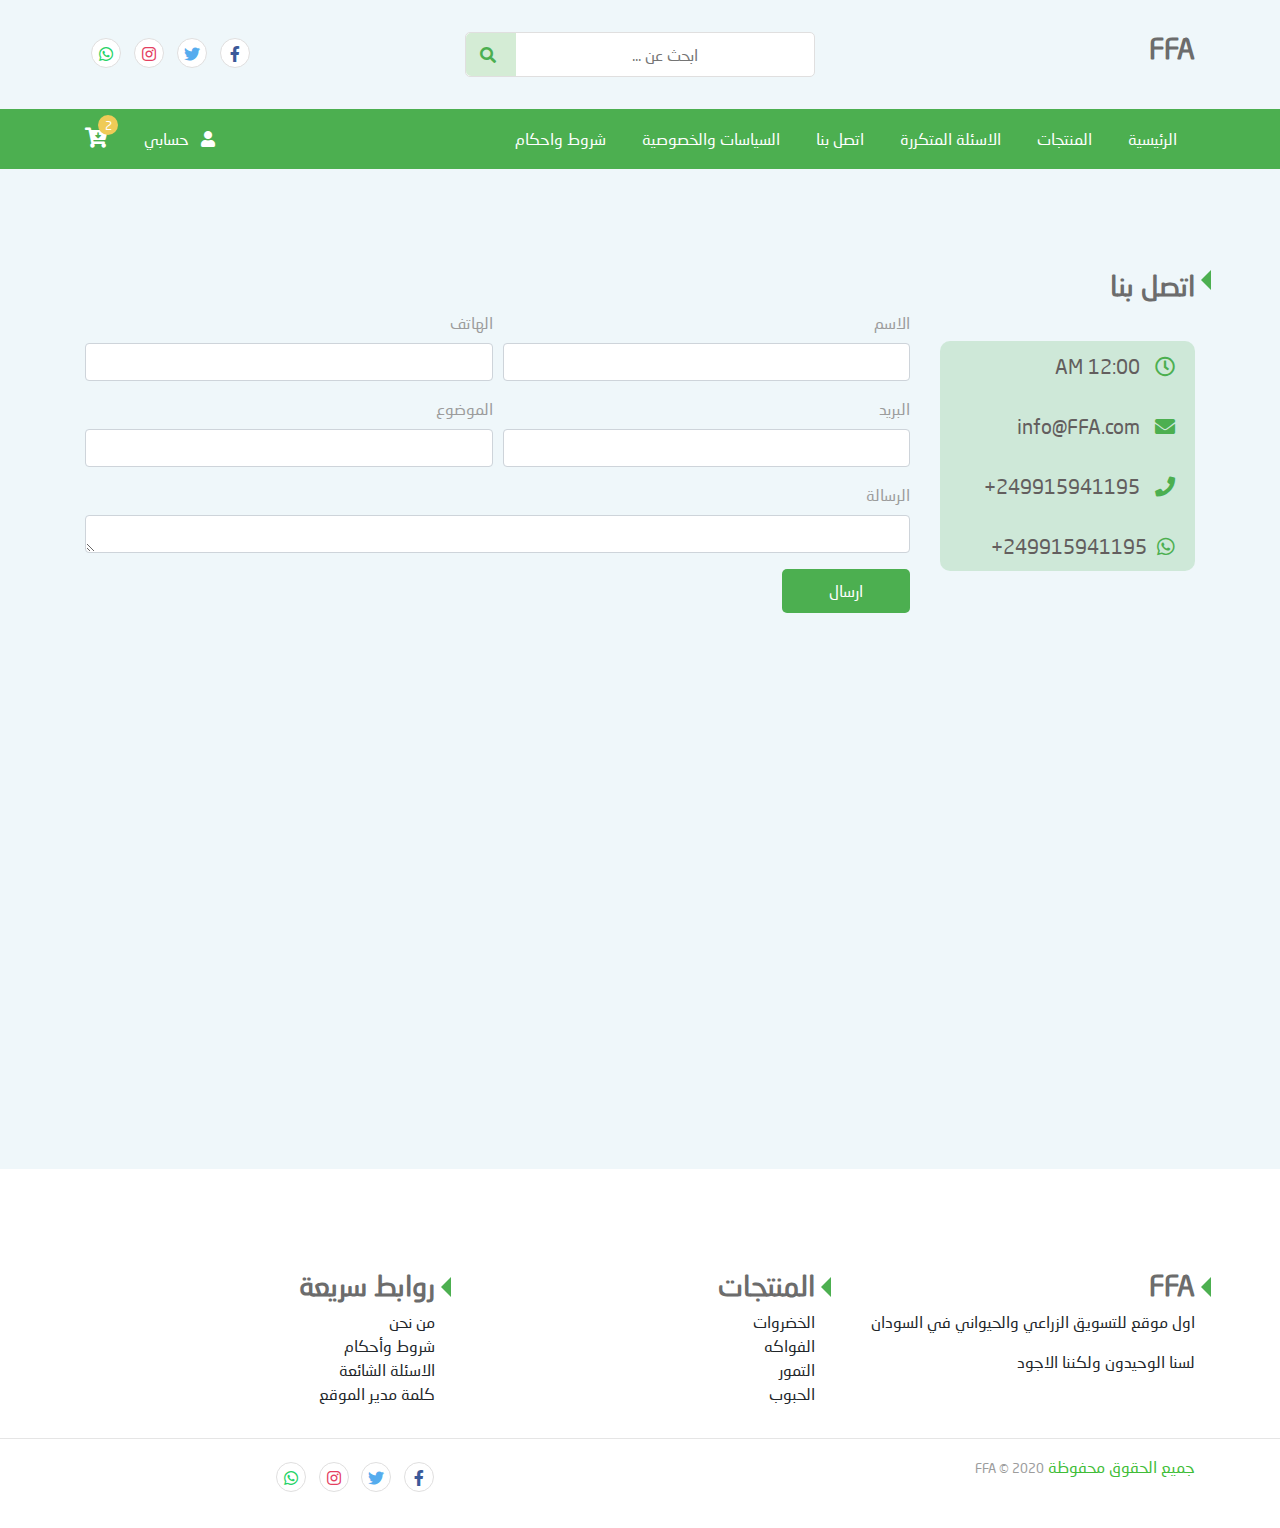
<file: contactus.html>
<!DOCTYPE html>
<html lang="ar" dir="rtl">
  <head>
    <meta charset="UTF-8" />
    <meta name="viewport" content="width=device-width, initial-scale=1.0" />
    <meta http-equiv="X-UA-Compatible" content="ie=edge" />
    <meta name="theme-color" content="#fff" />
    <meta name="msapplication-navbutton-color" content="#fff" />
    <!-- Windows Phone -->
    <meta name="apple-mobile-web-app-capable" content="#fff" />
    <!-- iOS Safari -->
    <meta name="description" content="FFA" />
    <meta name="keywords" content="FFA" />
    <meta name="author" content="FFA" />
    <meta name="apple-mobile-web-app-status-bar-style" content="blueviolet" />
    <meta
      name="viewport"
      content="width=device-width, initial-scale=1, shrink-to-fit=no"
    />
    <meta name="robots" content="noindex, nofollow" />
    <link rel="icon" sizes="100x100" type="image/svg" href="image/logo.svg" />
    <title>FFA</title>
    <!--  lib bootstrao -->
    <link rel="stylesheet" href="css/bootstrap.min.css" />
    <!--  lib fontawesome all -->
    <link rel="stylesheet" href="css/all.min.css" />
    <!--  lib  fontawesome -->
    <link rel="stylesheet" href="css/fontawesome.min.css" />
    <!--  lib owl-carousel -->
    <link rel="stylesheet" href="css/owl.carousel.css" />
    <!--  ainmation css -->
    <link rel="stylesheet" href="css/animation.css" />

    <!--  main style -->
    <link rel="stylesheet" href="css/style.css" />
  </head>

  <body>
    <!--  start intro -->
    <div class="intro">
      <!--  start container -->
      <div class="container">
        <!--  start row -->
        <div class="row">
          <div class="col-lg-4 col-md-4 col-sm-12">
            <div class="log">
              <h3>FFA</h3>
            </div>
          </div>
          <div class="col-lg-4 col-md-4 col-sm-12">
            <!--  start form-search -->
            <div class="form-search">
              <form action="#" method="post">
                <input type="search" placeholder=" ابحث عن ..." />
                <button class="bt-search">
                  <i class="fas fa-search"></i>
                </button>
              </form>
            </div>

            <!--  start form-search -->
          </div>
          <div class="col-lg-4 col-md-4 col-sm-12">
            <div class="link-socail">
              <a href="#"><i class="fab fa-facebook-f"></i></a>
              <a href="#"><i class="fab fa-twitter"></i></a>
              <a href="#"><i class="fab fa-instagram"></i></a>
              <a href="#"><i class="fab fa-whatsapp"></i></a>
            </div>
          </div>
        </div>
        <!--  end row -->
      </div>
      <!--  end container -->
    </div>
    <!--  end intro -->
    <!--  start header -->
    <header>
      <!--  start container -->
      <div class="container">
        <!--  start nav-link -->
        <div class="nav-header  ">
          <!--  menu-mobile -->
          <div class="menu">
            <span class="open"><i class="fas fa-bars"></i></span>
          </div>
          <!--  end menu -->
          <!--  start links -->
          <div class="links">
            <!--  start link -->
            <div class="link">
              <a href="index.html"> الرئيسية</a>
            </div>
            <!--  end link -->
            <!--  start link -->

            <div class="link">
              <a href="prodcuts.html"> المنتجات</a>
            </div>
            <!--  end link -->
            <!--  start link -->
            <div class="link">
              <a href="#"> الاسئلة المتكررة </a>
            </div>
            <!--  end link -->
            <!--  start link -->
            <div class="link">
              <a href="contactus.html"> اتصل بنا </a>
            </div>
            <!--  end link -->
            <!--  start link -->
            <div class="link">
              <a href="#"> السياسات والخصوصية </a>
            </div>
            <!--  end link -->
            <!--  start link -->
            <div class="link">
              <a href="#"> شروط واحكام </a>
            </div>
            <!--  end link -->
          </div>
          <!--  end links -->
          <!-- start info-login -->
          <div class="info-login">
            <div class="link">
              <a href="sign-in-up.html">
                <i class="fa fa-user ml-2"></i>
                حسابي
              </a>
            </div>
            <div class="cart">
              <small data-toggle="modal" data-target="#exampleModalCenter">
                <i class="fas fa-cart-arrow-down"></i>
              </small>
              <!-- fa fa-shopping-cart  fas fa-cart-plus -->
              <span class="number">2</span>
            </div>
          </div>
          <!-- end info-login -->
        </div>
        <!--  end nav-link -->
      </div>
      <!--  end container -->
    </header>
    <!--  end header -->

    <!--  start contactus -->
    <section class="contactus">
      <!--  start container -->
      <div class="container">
        <h3 class="title">اتصل بنا</h3>
        <!-- start row -->
        <div class="row">
          <div class="col-lg-3 col-md-12">
            <div class="info-contactus">
              <ul>
                <li>
                  <span><i class="far fa-clock"></i></span>
                  <span>12:00 AM</span>
                </li>
                <li>
                  <span><i class="fas fa-envelope"></i></span>
                  <span><a href="mailto:info@FFA.com">info@FFA.com</a></span>
                </li>
                <li>
                  <span><i class="fas fa-phone"></i></span>
                  <span
                    ><a href="#"><bdi>+249915941195</bdi></a></span
                  >
                </li>
                <li>
                  <span><i class="fab fa-whatsapp"></i></span
                  ><span
                    ><a href="#"><bdi>+249915941195</bdi></a></span
                  >
                </li>
              </ul>
            </div>
          </div>
          <div class="col-lg-9 col-md-12">
            <form>
              <div class="form-row">
                <div class="form-group col-lg-6 col-md-6 col-sm-12">
                  <label>الاسم</label>
                  <input type="text" class="form-con" required />
                </div>
                <div class="form-group col-lg-6 col-md-6 col-sm-12">
                  <label>الهاتف</label>
                  <input type="tel" class="form-con" required />
                </div>
                <div class="form-group col-lg-6 col-md-6 col-sm-12">
                  <label>البريد</label>
                  <input type="email" class="form-con" required />
                </div>
                <div class="form-group col-lg-6 col-md-6 col-sm-12">
                  <label>الموضوع</label>
                  <input type="text" class="form-con" required />
                </div>
                <div class="form-group col-lg-12 col-md-12 col-sm-12">
                  <label>الرسالة</label>
                  <textarea class="form-con" cols="10" required></textarea>
                </div>
              </div>

              <button type="submit" class="btn-send">ارسال</button>
            </form>
          </div>
        </div>
        <!--  end row -->
      </div>
      <!--  end container -->
    </section>
    <!--  start contactus -->
    <!--  start loaction -->
    <section class="loaction">
      <!--  start map -->
      <div class="map">
        <iframe
          src="https://www.google.com/maps/embed?pb=!1m18!1m12!1m3!1d3621.8301424873625!2d46.64482911500175!3d24.801269184081946!2m3!1f0!2f0!3f0!3m2!1i1024!2i768!4f13.1!3m3!1m2!1s0x3e2ee33440643d1b%3A0x3c6316dbf6944fea!2z2LTYsdmD2Kkg2LXYsdmI2K0g2YTZhNiv2LnYp9mK2Kkg2YjYp9mE2KfYudmE2KfZhg!5e0!3m2!1sen!2ssa!4v1580322709481!5m2!1sen!2ssa"
          width="100%"
          height="450"
          frameborder="0"
          style="border:0;"
          allowfullscreen=""
        ></iframe>
      </div>
      <!--  end map -->
    </section>
    <!--  end loaction -->
    <!--  start footer -->
    <footer>
      <!--  start container -->
      <div class="container">
        <!--  start row -->
        <div class="row">
          <div class="col-lg-4 col-md-12">
            <div class="logo">
              <div class="image-logo">
                <h3 class="title">FFA</h3>
              </div>
              <p>
                اول موقع للتسويق الزراعي والحيواني في السودان
              </p>
              <p>لسنا الوحيدون ولكننا الاجود</p>
            </div>
          </div>
          <div class="col-lg-4 col-md-12">
            <div class="link-product">
              <h3 class="title">المنتجات</h3>
              <ul>
                <li><a href="#">الخضروات</a></li>
                <li><a href="#">الفواكه</a></li>
                <li><a href="#">التمور</a></li>
                <li><a href="#">الحبوب</a></li>
              </ul>
            </div>
          </div>
          <div class="col-lg-4 col-md-12">
            <div class="link-f">
              <h3 class="title">روابط سريعة</h3>
              <ul>
                <li><a href="#">من نحن</a></li>
                <li><a href="#">شروط وأحكام</a></li>
                <li><a href="#">الاسئلة الشائعة</a></li>
                <li><a href="#">كلمة مدير الموقع</a></li>
              </ul>
            </div>
          </div>
        </div>
        <!--  end row -->
      </div>
      <!--  end container -->

      <hr />
      <!--  start container -->
      <div class="container">
        <div class="copy-right">
          <!--  start row -->
          <div class="row">
            <div class="col-lg-6 col-md-12">
              <div>
                <p class="color mb-0">
                  جميع الحقوق محفوظة <small>FFA &copy; 2020</small>
                </p>
              </div>
            </div>
            <div class="col-lg-6 col-md-12">
              <div class="link-socail justify-content-center">
                <a href="#"><i class="fab fa-facebook-f"></i></a>
                <a href="#"><i class="fab fa-twitter"></i></a>
                <a href="#"><i class="fab fa-instagram"></i></a>
                <a href="#"><i class="fab fa-whatsapp"></i></a>
              </div>
            </div>
          </div>
          <!--  end row -->
        </div>
      </div>
      <!--  end container -->
    </footer>
    <!--  end footer -->
   <!-- start model cart -->
   <div
   class="modal fade"
   id="exampleModalCenter"
   tabindex="-1"
   role="dialog"
   aria-labelledby="exampleModalCenterTitle"
   aria-hidden="true"
 >
   <div class="modal-dialog modal-dialog-centered" role="document">
     <div class="modal-content">
       <div class="modal-header">
         <button
           type="button"
           class="close"
           data-dismiss="modal"
           aria-label="Close"
         >
           <span aria-hidden="true">&times;</span>
         </button>
         <h5 class="modal-title" id="exampleModalLongTitle">السلة</h5>
       </div>
       <div class="modal-body">
         <!--  start container -->
         <div class="container">
        
               <!--  start order one -->
               <div class="order1">
                 <div class="row">
                   <div class="col-4">
                     <div class="image-pro">
                       <img
                         src="image/1.jpg"
                         class="img-fulid"
                         alt="products"
                       />
                     </div>
                   </div>
                   <div class="col-4">
                     <div class="name-pro">
                       <h6>تبن ذره</h6>
                       <p>شركة  ...</p>
                     </div>
                   </div>
                
                   <div class="col-4">
                     <div class="delete">
                       <i class="fas fa-trash-alt"></i>
                     </div>
                   </div>
                 </div>
                 <!--  end row -->
               </div>
               <!--  end order one -->
            
               <!--  start order two -->
               <div class="order1">
                 <div class="row">
                   <div class="col-4">
                     <div class="image-pro">
                       <img
                         src="image/6.jpg"
                         class="img-fulid"
                         alt="products"
                       />
                     </div>
                   </div>
                   <div class="col-4">
                     <div class="name-pro">
                       <h6>تبن قمح </h6>
                       <p>شركة  ...</p>
                     </div>
                   </div>
                
                   <div class="col-4">
                     <div class="delete">
                       <i class="fas fa-trash-alt"></i>
                     </div>
                   </div>
                 </div>
                 <!--  end row -->
               </div>
               <!--  end order two -->
                 <div class="check">
                     <a href="check-out.html"> دفع</a>
                 </div>
         </div>
         <!--  end container -->
       </div>
     </div>
   </div>
 </div>
 <!--  end model cart -->

    <!-- lib jquery -->
    <script src="js/jquery-3.3.1.min.js"></script>
    <!-- lib popper -->
    <script src="js/popper.min.js"></script>
    <!-- lib bootstrao -->
    <script src="js/bootstrap.min.js"></script>
    <!-- lib owl-carousel -->
    <script src="js/owl.carousel.js"></script>
    <!--  main js -->
    <script src="js/main.js"></script>
  </body>
</html>
</file>
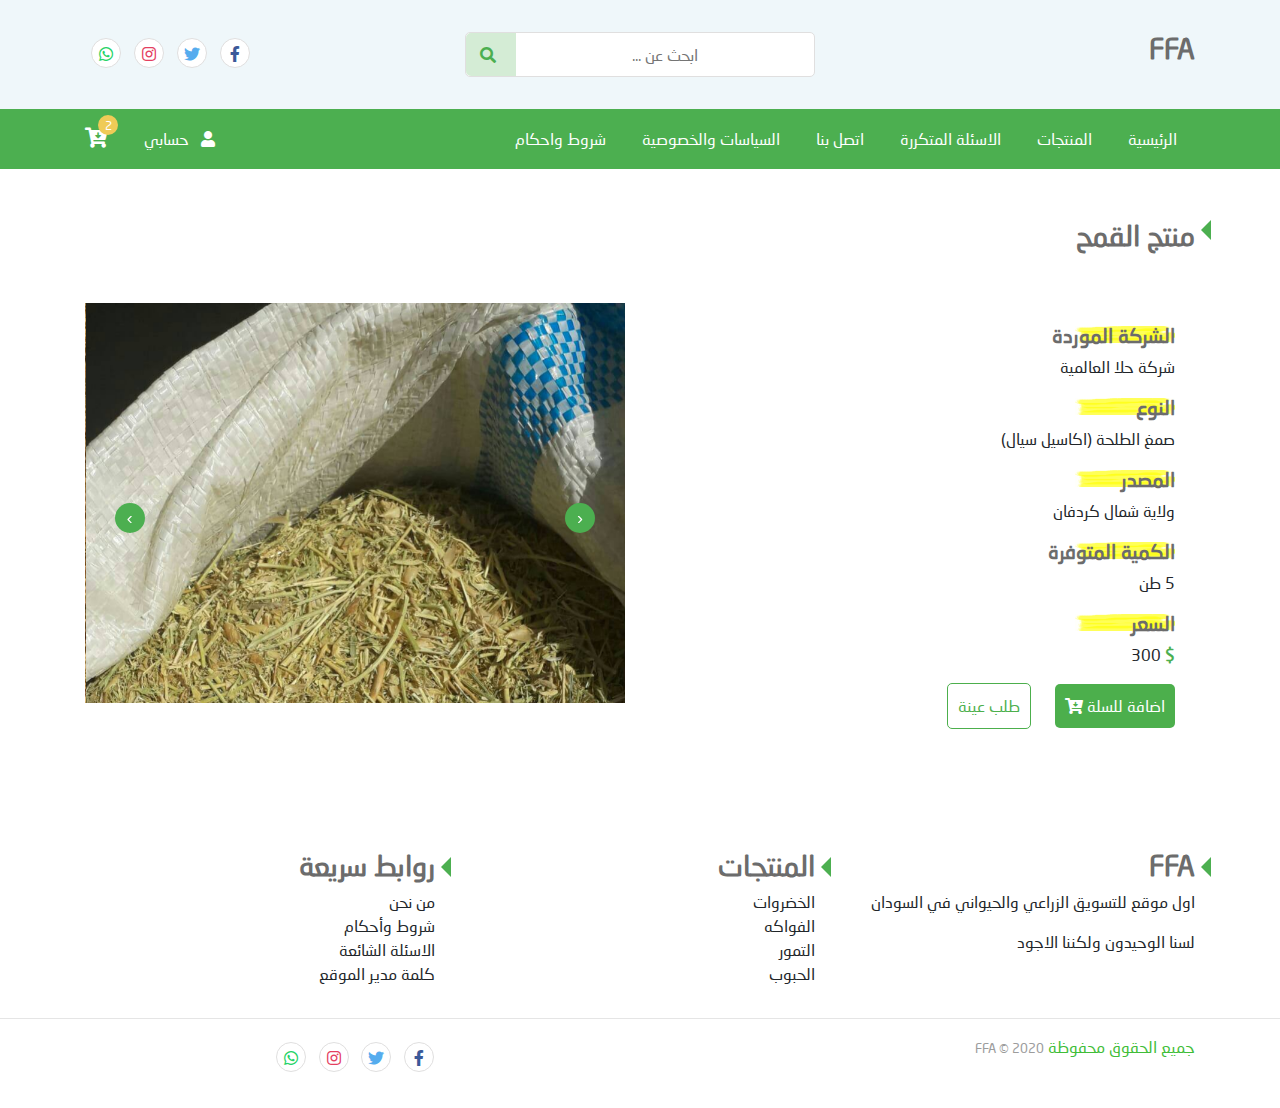
<file: detail-product.html>
<!DOCTYPE html>
<html lang="ar" dir="rtl">
  <head>
    <meta charset="UTF-8" />
    <meta name="viewport" content="width=device-width, initial-scale=1.0" />
    <meta http-equiv="X-UA-Compatible" content="ie=edge" />
    <meta name="theme-color" content="#fff" />
    <meta name="msapplication-navbutton-color" content="#fff" />
    <!-- Windows Phone -->
    <meta name="apple-mobile-web-app-capable" content="#fff" />
    <!-- iOS Safari -->
    <meta name="description" content="FFA" />
    <meta name="keywords" content="FFA" />
    <meta name="author" content="FFA" />
    <meta name="apple-mobile-web-app-status-bar-style" content="blueviolet" />
    <meta
      name="viewport"
      content="width=device-width, initial-scale=1, shrink-to-fit=no"
    />
    <meta name="robots" content="noindex, nofollow" />
    <link rel="icon" sizes="100x100" type="image/svg" href="image/logo.svg" />
    <title>منتج القمح</title>
    <!--  lib bootstrao -->
    <link rel="stylesheet" href="css/bootstrap.min.css" />
    <!--  lib fontawesome all -->
    <link rel="stylesheet" href="css/all.min.css" />
    <!--  lib  fontawesome -->
    <link rel="stylesheet" href="css/fontawesome.min.css" />
    <!--  lib owl-carousel -->
    <link rel="stylesheet" href="css/owl.carousel.css" />
    <!--  ainmation css -->
    <link rel="stylesheet" href="css/animation.css" />

    <!--  main style -->
    <link rel="stylesheet" href="css/style.css" />
  </head>

  <body>
    <!--  start intro -->
    <div class="intro">
      <!--  start container -->
      <div class="container">
        <!--  start row -->
        <div class="row">
          <div class="col-lg-4 col-md-4 col-sm-12">
            <div class="log">
              <h3>FFA</h3>
            </div>
          </div>
          <div class="col-lg-4 col-md-4 col-sm-12">
            <!--  start form-search -->
            <div class="form-search">
              <form action="#" method="post">
                <input type="search" placeholder=" ابحث عن ..." />
                <button class="bt-search">
                  <i class="fas fa-search"></i>
                </button>
              </form>
            </div>

            <!--  start form-search -->
          </div>
          <div class="col-lg-4 col-md-4 col-sm-12">
            <div class="link-socail">
              <a href="#"><i class="fab fa-facebook-f"></i></a>
              <a href="#"><i class="fab fa-twitter"></i></a>
              <a href="#"><i class="fab fa-instagram"></i></a>
              <a href="#"><i class="fab fa-whatsapp"></i></a>
            </div>
          </div>
        </div>
        <!--  end row -->
      </div>
      <!--  end container -->
    </div>
    <!--  end intro -->
    <!--  start header -->
    <header>
      <!--  start container -->
      <div class="container">
        <!--  start nav-link -->
        <div class="nav-header  ">
          <!--  menu-mobile -->
          <div class="menu">
            <span class="open"><i class="fas fa-bars"></i></span>
          </div>
          <!--  end menu -->
          <!--  start links -->
          <div class="links">
            <!--  start link -->
            <div class="link">
              <a href="index.html"> الرئيسية</a>
            </div>
            <!--  end link -->
            <!--  start link -->

            <div class="link">
              <a href="prodcuts.html"> المنتجات</a>
            </div>
            <!--  end link -->
            <!--  start link -->
            <div class="link">
              <a href="#"> الاسئلة المتكررة </a>
            </div>
            <!--  end link -->
            <!--  start link -->
            <div class="link">
              <a href="contactus.html"> اتصل بنا </a>
            </div>
            <!--  end link -->
            <!--  start link -->
            <div class="link">
              <a href="#"> السياسات والخصوصية </a>
            </div>
            <!--  end link -->
            <!--  start link -->
            <div class="link">
              <a href="#"> شروط واحكام </a>
            </div>
            <!--  end link -->
          </div>
          <!--  end links -->
          <!-- start info-login -->
          <div class="info-login">
            <div class="link">
              <a href="sign-in-up.html">
                <i class="fa fa-user ml-2"></i>
                حسابي
              </a>
            </div>
            <div class="cart">
              <small data-toggle="modal" data-target="#exampleModalCenter">
                <i class="fas fa-cart-arrow-down"></i>
              </small>
              <!-- fa fa-shopping-cart  fas fa-cart-plus -->
              <span class="number">2</span>
            </div>
          </div>
          <!-- end info-login -->
        </div>
        <!--  end nav-link -->
      </div>
      <!--  end container -->
    </header>
    <!--  end header -->

    <!-- start detail product -->
    <section class="detail-product">
      <!--  start container -->
      <div class="container">
        <h3 class="title">
          منتج القمح
        </h3>
        <!--  start row -->
        <div class="row">
          <div class="col-lg-6 col-md-12 order-one">
            <div class="info">
              <div class="about">
                <h5>الشركة الموردة</h5>
                <p>شركة حلا العالمية</p>
              </div>
              <div class="type">
                <h5>النوع</h5>
                <p>صمغ الطلحة (اكاسيل سيال)</p>
              </div>
              <div class="resoucre">
                <h5>المصدر</h5>
                <p>ولاية شمال كردفان</p>
              </div>
              <div class="weight">
                <h5>الكمية المتوفرة</h5>
                <p>5 طن</p>
              </div>
              <div class="price-product">
                <h5>السعر</h5>
                <p><span>$</span> 300</p>
              </div>
              <div class="order-btn">
                <button class="pay">
                  اضافة للسلة <i class="fas fa-cart-arrow-down"></i>
                </button>
                <button class="get">طلب عينة</button>
              </div>
            </div>
          </div>
          <!--  start col -->
          <div class="col-lg-6 col-md-12 order-two ">
            <!--  start slide product -->
            <div class="slide-product owl-carousel owl-theme owl-loaded">
              <div class="owl-stage-outer">
                <div class="owl-stage d-flex">
                  <!--  start product-item -->
                  <div class="product-item owl-item ">
                    <div class="img-product">
                      <img src="image/2.jpg" alt="product" class="img-fluid" />
                    </div>
                  </div>
                  <!--  end product-item -->
                  <!--  start product-item -->
                  <div class="product-item owl-item">
                    <div class="img-product">
                      <img src="image/6.jpg" alt="product" class="img-fluid" />
                    </div>
                  </div>
                  <!--  end product-item -->
                  <!--  start product-item -->
                  <div class="product-item owl-item">
                    <div class="img-product">
                      <img src="image/3.jpg" alt="product" class="img-fluid" />
                    </div>
                  </div>
                  <!--  end product-item -->

                  <!--  start product-item -->
                  <div class="product-item owl-item">
                    <div class="img-product">
                      <img src="image/5.jpg" alt="product" class="img-fluid" />
                    </div>
                  </div>
                  <!--  end product-item -->
                </div>
              </div>
            </div>
            <!--  end slide product -->
          </div>
          <!--  end col -->
        </div>
        <!--  end row -->
      </div>
      <!--  end container -->
    </section>
    <!-- end detail product -->
    <!--  start footer -->
    <footer>
      <!--  start container -->
      <div class="container">
        <!--  start row -->
        <div class="row">
          <div class="col-lg-4 col-md-12">
            <div class="logo">
              <div class="image-logo">
                <h3 class="title">FFA</h3>
              </div>
              <p>
                اول موقع للتسويق الزراعي والحيواني في السودان
              </p>
              <p>لسنا الوحيدون ولكننا الاجود</p>
            </div>
          </div>
          <div class="col-lg-4 col-md-12">
            <div class="link-product">
              <h3 class="title">المنتجات</h3>
              <ul>
                <li><a href="#">الخضروات</a></li>
                <li><a href="#">الفواكه</a></li>
                <li><a href="#">التمور</a></li>
                <li><a href="#">الحبوب</a></li>
              </ul>
            </div>
          </div>
          <div class="col-lg-4 col-md-12">
            <div class="link-f">
              <h3 class="title">روابط سريعة</h3>
              <ul>
                <li><a href="#">من نحن</a></li>
                <li><a href="#">شروط وأحكام</a></li>
                <li><a href="#">الاسئلة الشائعة</a></li>
                <li><a href="#">كلمة مدير الموقع</a></li>
              </ul>
            </div>
          </div>
        </div>
        <!--  end row -->
      </div>
      <!--  end container -->

      <hr />
      <!--  start container -->
      <div class="container">
        <div class="copy-right">
          <!--  start row -->
          <div class="row">
            <div class="col-lg-6 col-md-12">
              <div>
                <p class="color mb-0">
                  جميع الحقوق محفوظة <small>FFA &copy; 2020</small>
                </p>
              </div>
            </div>
            <div class="col-lg-6 col-md-12">
              <div class="link-socail justify-content-center">
                <a href="#"><i class="fab fa-facebook-f"></i></a>
                <a href="#"><i class="fab fa-twitter"></i></a>
                <a href="#"><i class="fab fa-instagram"></i></a>
                <a href="#"><i class="fab fa-whatsapp"></i></a>
              </div>
            </div>
          </div>
          <!--  end row -->
        </div>
      </div>
      <!--  end container -->
    </footer>
    <!--  end footer -->
 <!-- start model cart -->
 <div
 class="modal fade"
 id="exampleModalCenter"
 tabindex="-1"
 role="dialog"
 aria-labelledby="exampleModalCenterTitle"
 aria-hidden="true"
>
 <div class="modal-dialog modal-dialog-centered" role="document">
   <div class="modal-content">
     <div class="modal-header">
       <button
         type="button"
         class="close"
         data-dismiss="modal"
         aria-label="Close"
       >
         <span aria-hidden="true">&times;</span>
       </button>
       <h5 class="modal-title" id="exampleModalLongTitle">السلة</h5>
     </div>
     <div class="modal-body">
       <!--  start container -->
       <div class="container">
      
             <!--  start order one -->
             <div class="order1">
               <div class="row">
                 <div class="col-4">
                   <div class="image-pro">
                     <img
                       src="image/1.jpg"
                       class="img-fulid"
                       alt="products"
                     />
                   </div>
                 </div>
                 <div class="col-4">
                   <div class="name-pro">
                     <h6>تبن ذره</h6>
                     <p>شركة  ...</p>
                   </div>
                 </div>
              
                 <div class="col-4">
                   <div class="delete">
                     <i class="fas fa-trash-alt"></i>
                   </div>
                 </div>
               </div>
               <!--  end row -->
             </div>
             <!--  end order one -->
          
             <!--  start order two -->
             <div class="order1">
               <div class="row">
                 <div class="col-4">
                   <div class="image-pro">
                     <img
                       src="image/6.jpg"
                       class="img-fulid"
                       alt="products"
                     />
                   </div>
                 </div>
                 <div class="col-4">
                   <div class="name-pro">
                     <h6>تبن قمح </h6>
                     <p>شركة  ...</p>
                   </div>
                 </div>
              
                 <div class="col-4">
                   <div class="delete">
                     <i class="fas fa-trash-alt"></i>
                   </div>
                 </div>
               </div>
               <!--  end row -->
             </div>
             <!--  end order two -->
               <div class="check">
                   <a href="check-out.html"> دفع</a>
               </div>
       </div>
       <!--  end container -->
     </div>
   </div>
 </div>
</div>
<!--  end model cart -->

    <!-- lib jquery -->
    <script src="js/jquery-3.3.1.min.js"></script>
    <!-- lib popper -->
    <script src="js/popper.min.js"></script>
    <!-- lib bootstrao -->
    <script src="js/bootstrap.min.js"></script>
    <!-- lib owl-carousel -->
    <script src="js/owl.carousel.js"></script>
    <script src="js/Chart.bundle.js"></script>
    <!--  main js -->
    <script src="js/main.js"></script>
  </body>
</html>
</file>
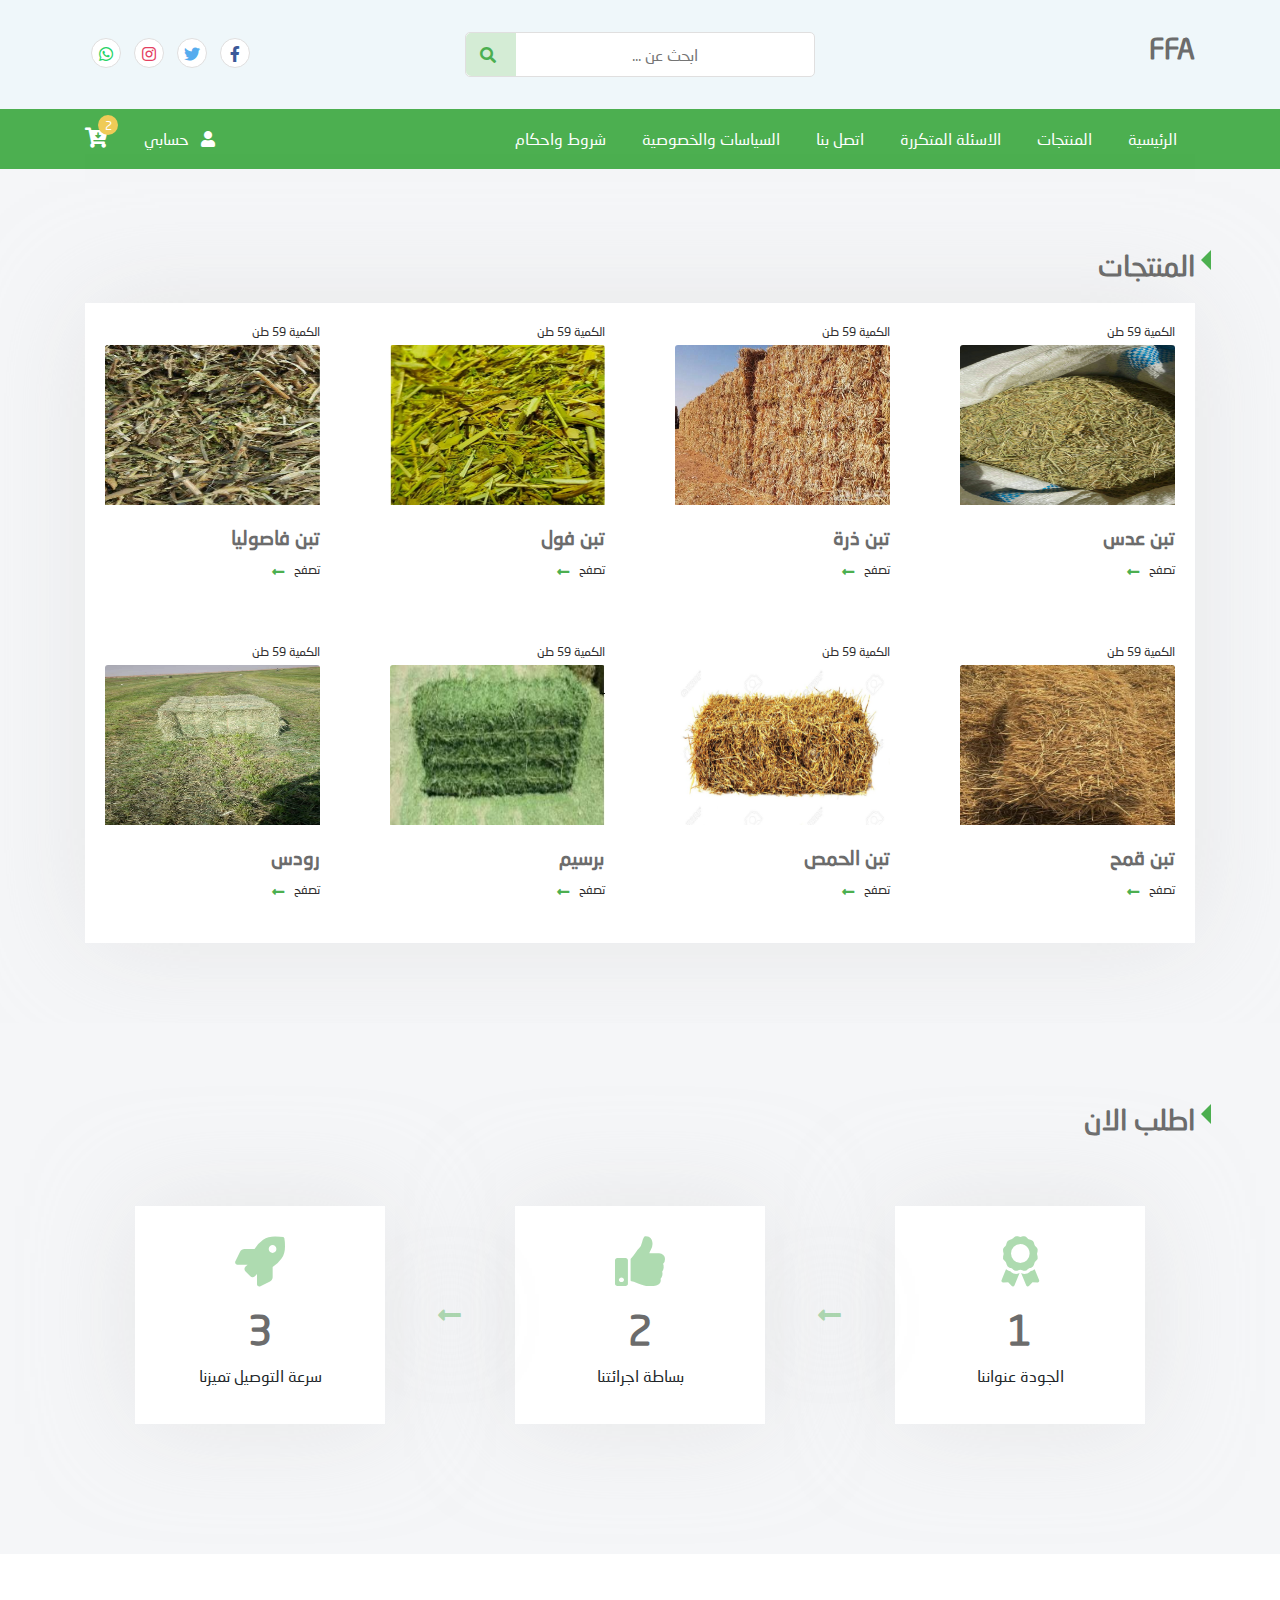
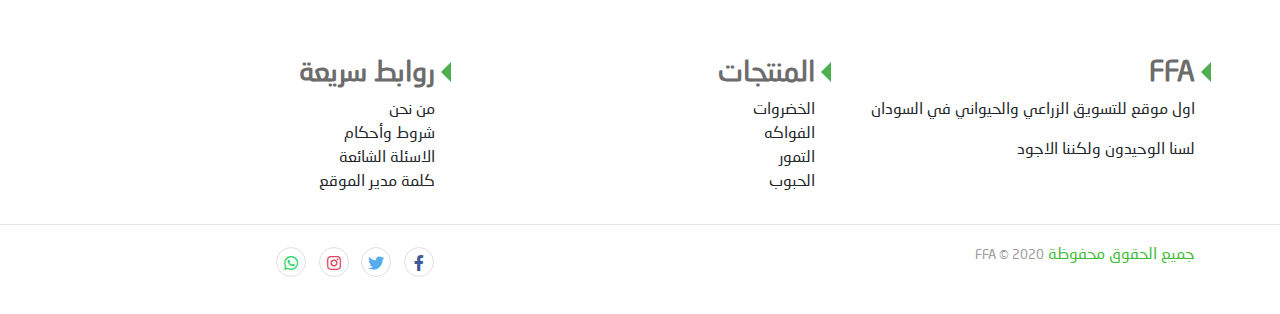
<file: prodcuts.html>
<!DOCTYPE html>
<html lang="ar" dir="rtl">
  <head>
    <meta charset="UTF-8" />
    <meta name="viewport" content="width=device-width, initial-scale=1.0" />
    <meta http-equiv="X-UA-Compatible" content="ie=edge" />
    <meta name="theme-color" content="#fff" />
    <meta name="msapplication-navbutton-color" content="#fff" />
    <!-- Windows Phone -->
    <meta name="apple-mobile-web-app-capable" content="#fff" />
    <!-- iOS Safari -->
    <meta name="description" content="FFA" />
    <meta name="keywords" content="FFA" />
    <meta name="author" content="FFA" />
    <meta name="apple-mobile-web-app-status-bar-style" content="blueviolet" />
    <meta
      name="viewport"
      content="width=device-width, initial-scale=1, shrink-to-fit=no"
    />
    <meta name="robots" content="noindex, nofollow" />
    <link rel="icon" sizes="100x100" type="image/svg" href="image/logo.svg" />
    <title>المنتجات</title>
    <!--  lib bootstrao -->
    <link rel="stylesheet" href="css/bootstrap.min.css" />
    <!--  lib fontawesome all -->
    <link rel="stylesheet" href="css/all.min.css" />
    <!--  lib  fontawesome -->
    <link rel="stylesheet" href="css/fontawesome.min.css" />
    <!--  lib owl-carousel -->
    <link rel="stylesheet" href="css/owl.carousel.css" />
    <!--  ainmation css -->
    <link rel="stylesheet" href="css/animation.css" />

    <!--  main style -->
    <link rel="stylesheet" href="css/style.css" />
  </head>

  <body>
    <!--  start intro -->
    <div class="intro">
      <!--  start container -->
      <div class="container">
        <!--  start row -->
        <div class="row">
          <div class="col-lg-4 col-md-4 col-sm-12">
            <div class="log">
              <h3>FFA</h3>
            </div>
          </div>
          <div class="col-lg-4 col-md-4 col-sm-12">
            <!--  start form-search -->
            <div class="form-search">
              <form action="#" method="post">
                <input type="search" placeholder=" ابحث عن ..." />
                <button class="bt-search">
                  <i class="fas fa-search"></i>
                </button>
              </form>
            </div>

            <!--  start form-search -->
          </div>
          <div class="col-lg-4 col-md-4 col-sm-12">
            <div class="link-socail">
              <a href="#"><i class="fab fa-facebook-f"></i></a>
              <a href="#"><i class="fab fa-twitter"></i></a>
              <a href="#"><i class="fab fa-instagram"></i></a>
              <a href="#"><i class="fab fa-whatsapp"></i></a>
            </div>
          </div>
        </div>
        <!--  end row -->
      </div>
      <!--  end container -->
    </div>
    <!--  end intro -->
    <!--  start header -->
    <header>
      <!--  start container -->
      <div class="container">
        <!--  start nav-link -->
        <div class="nav-header  ">
          <!--  menu-mobile -->
          <div class="menu">
            <span class="open"><i class="fas fa-bars"></i></span>
          </div>
          <!--  end menu -->
          <!--  start links -->
          <div class="links">
            <!--  start link -->
            <div class="link">
              <a href="index.html"> الرئيسية</a>
            </div>
            <!--  end link -->
            <!--  start link -->

            <div class="link">
              <a href="prodcuts.html"> المنتجات</a>
            </div>
            <!--  end link -->
            <!--  start link -->
            <div class="link">
              <a href="#"> الاسئلة المتكررة </a>
            </div>
            <!--  end link -->
            <!--  start link -->
            <div class="link">
              <a href="contactus.html"> اتصل بنا </a>
            </div>
            <!--  end link -->
            <!--  start link -->
            <div class="link">
              <a href="#"> السياسات والخصوصية </a>
            </div>
            <!--  end link -->
            <!--  start link -->
            <div class="link">
              <a href="#"> شروط واحكام </a>
            </div>
            <!--  end link -->
          </div>
          <!--  end links -->
          <!-- start info-login -->
          <div class="info-login">
            <div class="link">
              <a href="sign-in-up.html">
                <i class="fa fa-user ml-2"></i>
                حسابي
              </a>
            </div>
            <div class="cart">
              <small data-toggle="modal" data-target="#exampleModalCenter">
                <i class="fas fa-cart-arrow-down"></i>
              </small>
              <!-- fa fa-shopping-cart  fas fa-cart-plus -->
              <span class="number">2</span>
            </div>
          </div>
          <!-- end info-login -->
        </div>
        <!--  end nav-link -->
      </div>
      <!--  end container -->
    </header>
    <!--  end header -->

    <!--  start product -->
    <section class="product">
      <!--  start container -->
      <div class="container">
        <h3 class="title">المنتجات</h3>
        <div class="our-product">
          <!-- start row -->
          <div class="row">
            <div class="col-lg-3 col-md-6 col-sm-12">
              <div class="card">
                <span>الكمية 59 طن</span>
                <a href="detail-product.html">
                  <img src="image/2.jpg" class="card-img-top" alt="product"
                /></a>
                <div class="card-body">
                  <h5 class="card-title">تبن عدس</h5>
                  <a href="detail-product.html">
                    <span>تصفح</span>
                    <i class="fas fa-long-arrow-alt-left"></i>
                  </a>
                </div>
              </div>
            </div>
            <div class="col-lg-3 col-md-6 col-sm-12">
              <div class="card">
                <span>الكمية 59 طن</span>
                <a href="detail-product.html">
                  <img src="image/1.jpg" class="card-img-top" alt="product"
                /></a>
                <div class="card-body">
                  <h5 class="card-title">تبن ذرة</h5>
                  <a href="detail-product.html">
                    <span>تصفح</span>
                    <i class="fas fa-long-arrow-alt-left "></i>
                  </a>
                </div>
              </div>
            </div>
            <div class="col-lg-3 col-md-6 col-sm-12">
              <div class="card">
                <span>الكمية 59 طن</span>
                <a href="detail-product.html">
                  <img src="image/5.jpg" class="card-img-top" alt="product"
                /></a>
                <div class="card-body">
                  <h5 class="card-title">تبن فول</h5>
                  <a href="detail-product.html">
                    <span>تصفح</span>
                    <i class="fas fa-long-arrow-alt-left"></i>
                  </a>
                </div>
              </div>
            </div>
            <div class="col-lg-3 col-md-6 col-sm-12">
              <div class="card">
                <span>الكمية 59 طن</span>
                <a href="detail-product.html">
                  <img src="image/4.jpg" class="card-img-top" alt="product"
                /></a>
                <div class="card-body">
                  <h5 class="card-title">تبن فاصوليا</h5>
                  <a href="detail-product.html">
                    <span>تصفح</span>
                    <i class="fas fa-long-arrow-alt-left"></i>
                  </a>
                </div>
              </div>
            </div>
            <div class="col-lg-3 col-md-6 col-sm-12">
              <div class="card">
                <span>الكمية 59 طن</span>
                <a href="detail-product.html">
                  <img src="image/6.jpg" class="card-img-top" alt="product"
                /></a>
                <div class="card-body">
                  <h5 class="card-title">تبن قمح</h5>
                  <a href="detail-product.html">
                    <span>تصفح</span>
                    <i class="fas fa-long-arrow-alt-left    "></i>
                  </a>
                </div>
              </div>
            </div>
            <div class="col-lg-3 col-md-6 col-sm-12">
              <div class="card">
                <span>الكمية 59 طن</span>
                <a href="detail-product.html">
                  <img src="image/8.jpg" class="card-img-top" alt="product"
                /></a>
                <div class="card-body">
                  <h5 class="card-title">تبن الحمص</h5>
                  <a href="detail-product.html">
                    <span>تصفح</span>
                    <i class="fas fa-long-arrow-alt-left "></i>
                  </a>
                </div>
              </div>
            </div>
            <div class="col-lg-3 col-md-6 col-sm-12">
              <div class="card">
                <span>الكمية 59 طن</span>
                <a href="detail-product.html">
                  <img src="image/7.jpg" class="card-img-top" alt="product"
                /></a>
                <div class="card-body">
                  <h5 class="card-title">برسيم</h5>
                  <a href="detail-product.html">
                    <span>تصفح</span>
                    <i class="fas fa-long-arrow-alt-left"></i>
                  </a>
                </div>
              </div>
            </div>
            <div class="col-lg-3 col-md-6 col-sm-12">
              <div class="card">
                <span>الكمية 59 طن</span>
                <a href="detail-product.html">
                  <img src="image/3.jpg" class="card-img-top" alt="product"
                /></a>
                <div class="card-body">
                  <h5 class="card-title">رودس</h5>
                  <a href="detail-product.html">
                    <span>تصفح</span>
                    <i class="fas fa-long-arrow-alt-left"></i>
                  </a>
                </div>
              </div>
            </div>
          </div>
          <!--  end row -->
        </div>
      </div>
      <!--  end container -->
    </section>
    <!--  end product -->

    <!-- start  ease-order -->

    <!--  end ease-order -->
    <section class="ease-order">
      <!--  start container -->
      <div class="container">
        <h3 class="title">اطلب الان</h3>
        <!--  start row -->
        <div class="row">
          <div class="col-lg-4 col-md-4 col-sm-12">
            <div class="order">
              <i class="fas fa-award"></i>
              <h3>1</h3>
              <i class="fas fa-long-arrow-alt-left arrow-order"></i>
              <i class="fas fa-long-arrow-alt-down arrow-order2"></i>
              <p>الجودة عنواننا</p>
            </div>
          </div>
          <div class="col-lg-4 col-md-4 col-sm-12">
            <div class="order">
              <i class="fas fa-thumbs-up"></i>
              <h3>2</h3>
              <i class="fas fa-long-arrow-alt-left arrow-order"></i>
              <i class="fas fa-long-arrow-alt-down arrow-order2"></i>
              <p>بساطة اجرائتنا</p>
            </div>
          </div>
          <div class="col-lg-4 col-md-4 col-sm-12">
            <div class="order">
              <i class="fa fa-rocket"></i>
              <h3>3</h3>
              <p>سرعة التوصيل تميزنا</p>
            </div>
          </div>
        </div>
        <!-- end row -->
      </div>
      <!--  end container -->
    </section>
    <!--  start footer -->
    <footer>
      <!--  start container -->
      <div class="container">
        <!--  start row -->
        <div class="row">
          <div class="col-lg-4 col-md-12">
            <div class="logo">
              <div class="image-logo">
                <h3 class="title">FFA</h3>
              </div>
              <p>
                اول موقع للتسويق الزراعي والحيواني في السودان
              </p>
              <p>لسنا الوحيدون ولكننا الاجود</p>
            </div>
          </div>
          <div class="col-lg-4 col-md-12">
            <div class="link-product">
              <h3 class="title">المنتجات</h3>
              <ul>
                <li><a href="#">الخضروات</a></li>
                <li><a href="#">الفواكه</a></li>
                <li><a href="#">التمور</a></li>
                <li><a href="#">الحبوب</a></li>
              </ul>
            </div>
          </div>
          <div class="col-lg-4 col-md-12">
            <div class="link-f">
              <h3 class="title">روابط سريعة</h3>
              <ul>
                <li><a href="#">من نحن</a></li>
                <li><a href="#">شروط وأحكام</a></li>
                <li><a href="#">الاسئلة الشائعة</a></li>
                <li><a href="#">كلمة مدير الموقع</a></li>
              </ul>
            </div>
          </div>
        </div>
        <!--  end row -->
      </div>
      <!--  end container -->

      <hr />
      <!--  start container -->
      <div class="container">
        <div class="copy-right">
          <!--  start row -->
          <div class="row">
            <div class="col-lg-6 col-md-12">
              <div>
                <p class="color mb-0">
                  جميع الحقوق محفوظة <small>FFA &copy; 2020</small>
                </p>
              </div>
            </div>
            <div class="col-lg-6 col-md-12">
              <div class="link-socail justify-content-center">
                <a href="#"><i class="fab fa-facebook-f"></i></a>
                <a href="#"><i class="fab fa-twitter"></i></a>
                <a href="#"><i class="fab fa-instagram"></i></a>
                <a href="#"><i class="fab fa-whatsapp"></i></a>
              </div>
            </div>
          </div>
          <!--  end row -->
        </div>
      </div>
      <!--  end container -->
    </footer>
    <!--  end footer -->
    <!-- start model cart -->
    <div
      class="modal fade"
      id="exampleModalCenter"
      tabindex="-1"
      role="dialog"
      aria-labelledby="exampleModalCenterTitle"
      aria-hidden="true"
    >
      <div class="modal-dialog modal-dialog-centered" role="document">
        <div class="modal-content">
          <div class="modal-header">
            <button
              type="button"
              class="close"
              data-dismiss="modal"
              aria-label="Close"
            >
              <span aria-hidden="true">&times;</span>
            </button>
            <h5 class="modal-title" id="exampleModalLongTitle">السلة</h5>
          </div>
          <div class="modal-body">
            <!--  start container -->
            <div class="container">
              <!--  start order one -->
              <div class="order1">
                <div class="row">
                  <div class="col-4">
                    <div class="image-pro">
                      <img src="image/1.jpg" class="img-fulid" alt="products" />
                    </div>
                  </div>
                  <div class="col-4">
                    <div class="name-pro">
                      <h6>تبن ذره</h6>
                      <p>شركة ...</p>
                    </div>
                  </div>

                  <div class="col-4">
                    <div class="delete">
                      <i class="fas fa-trash-alt"></i>
                    </div>
                  </div>
                </div>
                <!--  end row -->
              </div>
              <!--  end order one -->

              <!--  start order two -->
              <div class="order1">
                <div class="row">
                  <div class="col-4">
                    <div class="image-pro">
                      <img src="image/6.jpg" class="img-fulid" alt="products" />
                    </div>
                  </div>
                  <div class="col-4">
                    <div class="name-pro">
                      <h6>تبن قمح</h6>
                      <p>شركة ...</p>
                    </div>
                  </div>

                  <div class="col-4">
                    <div class="delete">
                      <i class="fas fa-trash-alt"></i>
                    </div>
                  </div>
                </div>
                <!--  end row -->
              </div>
              <!--  end order two -->
              <div class="check">
                <a href="check-out.html"> دفع</a>
              </div>
            </div>
            <!--  end container -->
          </div>
        </div>
      </div>
    </div>
    <!--  end model cart -->

    <!-- lib jquery -->
    <script src="js/jquery-3.3.1.min.js"></script>
    <!-- lib popper -->
    <script src="js/popper.min.js"></script>
    <!-- lib bootstrao -->
    <script src="js/bootstrap.min.js"></script>
    <!-- lib owl-carousel -->
    <script src="js/owl.carousel.js"></script>
    <!--  main js -->
    <script src="js/main.js"></script>
  </body>
</html>
</file>
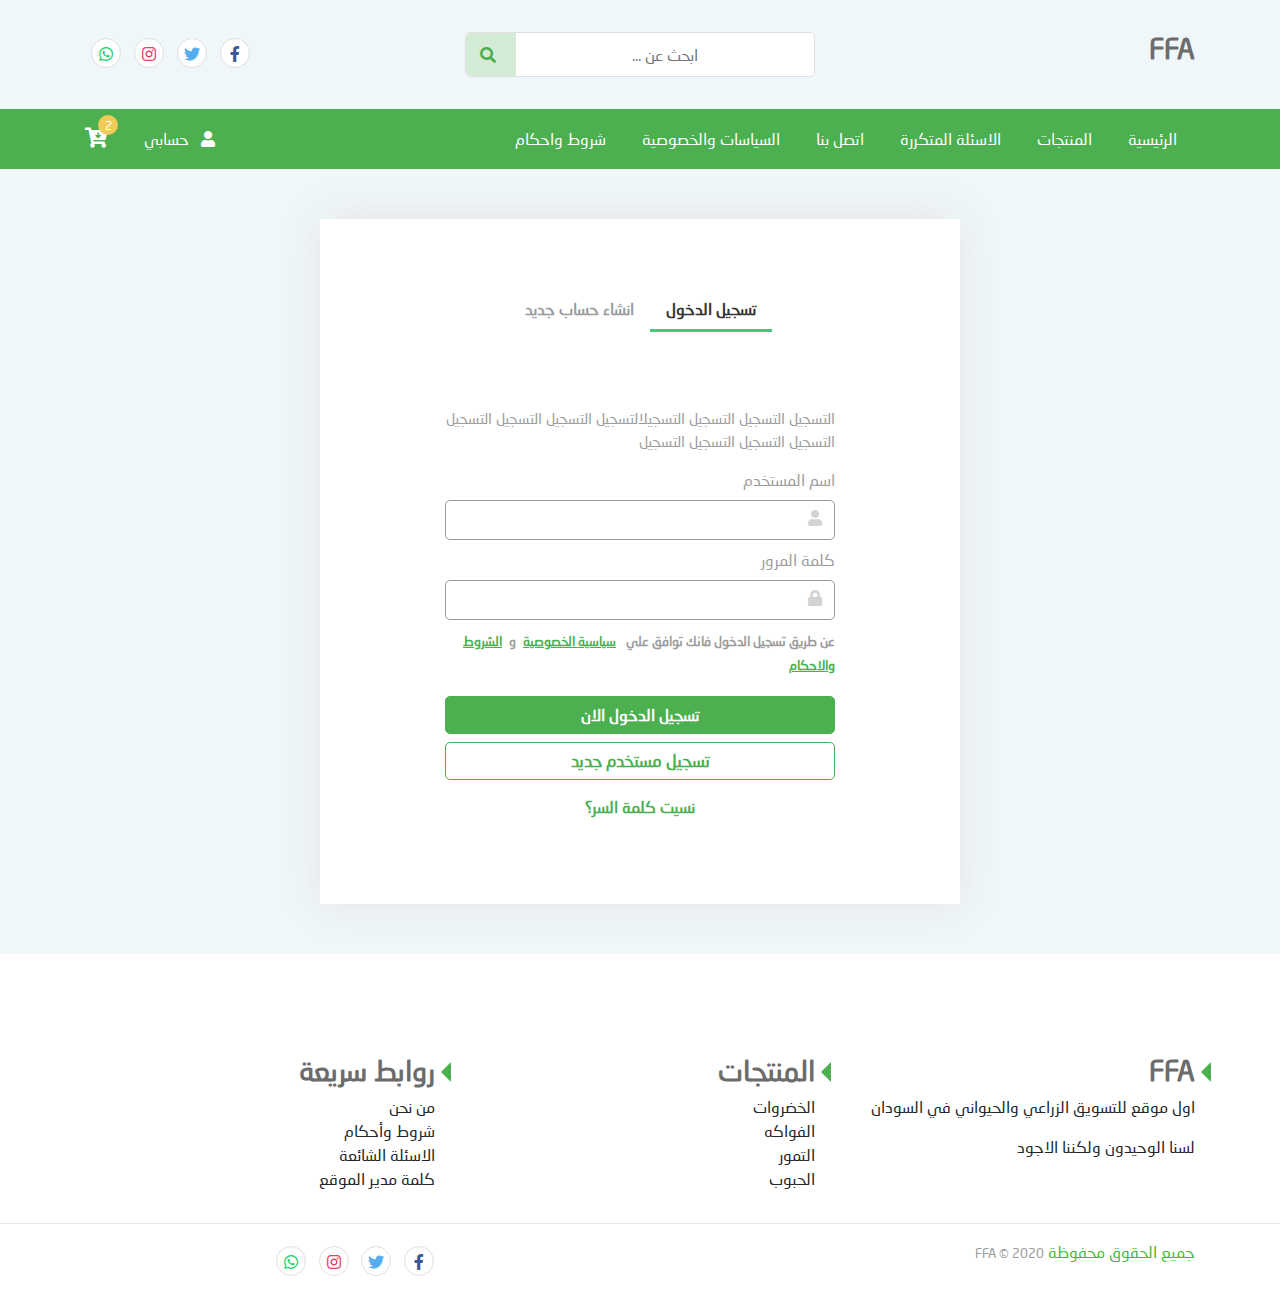
<file: sign-in-up.html>
<!DOCTYPE html>
<html lang="ar" dir="rtl">
  <head>
    <meta charset="UTF-8" />
    <meta name="viewport" content="width=device-width, initial-scale=1.0" />
    <meta http-equiv="X-UA-Compatible" content="ie=edge" />
    <meta name="theme-color" content="#fff" />
    <meta name="msapplication-navbutton-color" content="#fff" />
    <!-- Windows Phone -->
    <meta name="apple-mobile-web-app-capable" content="#fff" />
    <!-- iOS Safari -->
    <meta name="description" content="FFA" />
    <meta name="keywords" content="FFA" />
    <meta name="author" content="FFA" />
    <meta name="apple-mobile-web-app-status-bar-style" content="blueviolet" />
    <meta
      name="viewport"
      content="width=device-width, initial-scale=1, shrink-to-fit=no"
    />
    <meta name="robots" content="noindex, nofollow" />
    <link rel="icon" sizes="100x100" type="image/svg" href="image/logo.svg" />
    <title>FFA</title>
    <!--  lib bootstrao -->
    <link rel="stylesheet" href="css/bootstrap.min.css" />
    <!--  lib fontawesome all -->
    <link rel="stylesheet" href="css/all.min.css" />
    <!--  lib  fontawesome -->
    <link rel="stylesheet" href="css/fontawesome.min.css" />
    <!--  lib owl-carousel -->
    <link rel="stylesheet" href="css/owl.carousel.css" />
    <!--  ainmation css -->
    <link rel="stylesheet" href="css/animation.css" />

    <!--  main style -->
    <link rel="stylesheet" href="css/style.css" />
  </head>

  <body>
    <!--  start intro -->
    <div class="intro">
      <!--  start container -->
      <div class="container">
        <!--  start row -->
        <div class="row">
          <div class="col-lg-4 col-md-4 col-sm-12">
            <div class="log">
              <h3>FFA</h3>
            </div>
          </div>
          <div class="col-lg-4 col-md-4 col-sm-12">
            <!--  start form-search -->
            <div class="form-search">
              <form action="#" method="post">
                <input type="search" placeholder=" ابحث عن ..." />
                <button class="bt-search">
                  <i class="fas fa-search"></i>
                </button>
              </form>
            </div>

            <!--  start form-search -->
          </div>
          <div class="col-lg-4 col-md-4 col-sm-12">
            <div class="link-socail">
              <a href="#"><i class="fab fa-facebook-f"></i></a>
              <a href="#"><i class="fab fa-twitter"></i></a>
              <a href="#"><i class="fab fa-instagram"></i></a>
              <a href="#"><i class="fab fa-whatsapp"></i></a>
            </div>
          </div>
        </div>
        <!--  end row -->
      </div>
      <!--  end container -->
    </div>
    <!--  end intro -->
    <!--  start header -->
    <header>
      <!--  start container -->
      <div class="container">
        <!--  start nav-link -->
        <div class="nav-header  ">
          <!--  menu-mobile -->
          <div class="menu">
            <span class="open"><i class="fas fa-bars"></i></span>
          </div>
          <!--  end menu -->
          <!--  start links -->
          <div class="links">
            <!--  start link -->
            <div class="link">
              <a href="index.html"> الرئيسية</a>
            </div>
            <!--  end link -->
            <!--  start link -->

            <div class="link">
              <a href="prodcuts.html"> المنتجات</a>
            </div>
            <!--  end link -->
            <!--  start link -->
            <div class="link">
              <a href="#"> الاسئلة المتكررة </a>
            </div>
            <!--  end link -->
            <!--  start link -->
            <div class="link">
              <a href="contactus.html"> اتصل بنا </a>
            </div>
            <!--  end link -->
            <!--  start link -->
            <div class="link">
              <a href="#"> السياسات والخصوصية </a>
            </div>
            <!--  end link -->
            <!--  start link -->
            <div class="link">
              <a href="#"> شروط واحكام </a>
            </div>
            <!--  end link -->
          </div>
          <!--  end links -->
          <!-- start info-login -->
          <div class="info-login">
            <div class="link">
              <a href="sign-in-up.html">
                <i class="fa fa-user ml-2"></i>
                حسابي
              </a>
            </div>
            <div class="cart">
              <small data-toggle="modal" data-target="#exampleModalCenter">
                <i class="fas fa-cart-arrow-down"></i>
              </small>
              <!-- fa fa-shopping-cart  fas fa-cart-plus -->
              <span class="number">2</span>
            </div>
          </div>
          <!-- end info-login -->
        </div>
        <!--  end nav-link -->
      </div>
      <!--  end container -->
    </header>
    <!--  end header -->
    <!--  start section sign-in-up -->
    <section class="sign-in-up">
      <!--  start container -->
      <div class="container">
        <!--  start row -->
        <div class="row">
          <!-- start col-one -->
          <div class="col-lg-12 col-md-12">
            <!--  start form -->
            <div class="form">
              <!--  start tab form -->
              <ul id="tabs" class="nav nav-tabs">
                <li class="nav-item">
                  <a
                    href=""
                    data-target="#singin"
                    data-toggle="tab"
                    class="nav-link small text-uppercase active"
                    >تسجيل الدخول</a
                  >
                </li>
                <li class="nav-item">
                  <a
                    href=""
                    data-target="#login"
                    data-toggle="tab"
                    class="nav-link small text-uppercase "
                    >انشاء حساب جديد</a
                  >
                </li>
              </ul>
              <!--  end tabs form -->

              <!--  start content tabs -->
              <div id="tabsContent" class="tab-content">
                <div id="singin" class="tab-pane fade active show">
                  <p class="mt-3">
                    التسجيل التسجيل التسجيل التسجيلالتسجيل التسجيل التسجيل
                    التسجيل التسجيل التسجيل التسجيل التسجيل
                  </p>
                  <!--  start form login -->
                  <form
                    action="home.html"
                    method="Post"
                    enctype="multipart/form-data"
                  >
                    <div class="form-group">
                      <label for="validationCustom01">اسم المستخدم</label>
                      <div class="cus-inp">
                        <i class="fas fa-user"></i>
                        <input
                          type="text"
                          class="form-control is-valid"
                          id="validationCustom01"
                          required
                        />
                        <div class="invalid-feedback ">
                          الرجاء كتابة اسم المستخدم
                        </div>
                      </div>
                    </div>
                    <div class="form-group">
                      <label for="validationCustom02">كلمة المرور</label>

                      <div class="cus-inp">
                        <i class="fa fa-lock"></i>
                        <input
                          type="password"
                          class="form-control is-valid"
                          id="validationCustom02"
                          required
                        />
                        <div class="invalid-feedback">
                          الرجاء كتابة كلمة سر صحيحة
                        </div>
                      </div>
                    </div>
                    <small
                      >عن طريق تسجيل الدخول فانك توافق علي
                      <a href="#">سياسية الخصوصية</a>و<a href="#"
                        >الشروط والاحكام</a
                      ></small
                    >
                    <div class="form-group">
                      <button type="submit" class="btn sub ">
                        تسجيل الدخول الان
                      </button>
                    </div>
                  </form>
                  <!--  end form login -->
                  <div class="link">
                    <a href="#" class="new-register">تسجيل مستخدم جديد</a>

                    <a href="#">نسيت كلمة السر؟</a>
                  </div>
                </div>
                <!--  end tabs content -->
                <div id="login" class="tab-pane fade  ">
                  <p class="mt-3">
                    من الأنواع المتوفرة لنصوص لوريم إيبسوم، ولكن الغالبية تم
                    تعديلهالنص.
                  </p>
                  <!--  start form register -->
                  <form
                    validate
                    enctype="multipart/form-data"
                    action="home.html"
                  >
                    <div class="form-group">
                      <label for="validationCustom01"> الاسم بالكامل</label>
                      <div class="cus-inp">
                        <i class="fas fa-user"></i>
                        <input
                          type="text"
                          class="form-control is-valid"
                          id="validationCustom01"
                          required
                        />
                        <div class="invalid-feedback">
                          الرجاء كتابة الاسم رباعي
                        </div>
                      </div>
                    </div>
                    <div class="form-group">
                      <label for="validationCustom02">البريد الالكتروني</label>
                      <div class="cus-inp">
                        <i class="fas fa-envelope"></i>
                        <input
                          type="email"
                          class="form-control is-valid"
                          id="validationCustom02"
                          required
                        />
                        <div class="invalid-feedback">
                          الرجاء كتابة الايميل صحيحا
                        </div>
                      </div>
                    </div>
                    <div class="form-group">
                      <label for="validationCustom03"> البلد/المكان</label>
                      <div class="cus-inp">
                        <img src="image/455683.png" alt="country" class="p-2" />
                        <input
                          type="text"
                          class="form-control is-valid"
                          id="validationCustom03"
                          required
                        />
                        <div class="invalid-feedback">
                          الرجاء كتابة البلد صحيحا
                        </div>
                      </div>
                    </div>
                    <div class="form-group">
                      <label for="validationCustom04"> رقم الهاتف</label>
                      <div class="cus-inp">
                        <i class="fas fa-phone"></i>
                        <input
                          type="tel"
                          class="form-control is-valid"
                          id="validationCustom04"
                          required
                        />
                        <div class="invalid-feedback">
                          <small>الرجاء رقم الهاتف صحيحا </small>
                        </div>
                      </div>
                    </div>
                    <div class="form-group">
                      <label for="validationCustom05">كلمة المرور</label>
                      <div class="cus-inp">
                        <i class="fa fa-lock"></i>
                        <input
                          type="password"
                          class="form-control is-valid pass"
                          id="pass1"
                          id="validationCustom05"
                          required
                        />
                        <div class="invalid-feedback">
                          الرجاء كتابة كلمة سر صحيحة
                        </div>
                        <span class=" showpass1">اظهار</span>
                        <span class="  not-show1">اخفاء</span>
                      </div>
                    </div>
                    <div class="form-group">
                      <label for="validationCustom05">اعادة كلمة المرور </label>
                      <div class="cus-inp">
                        <i class="fa fa-lock"></i>
                        <input
                          type="password"
                          class="form-control pass is-valid"
                          id="pass2"
                          id="validationCustom05"
                          required
                        />
                        <div class="invalid-feedback">
                          الرجاء اعادة كتابة كلمة سر صحيحة
                        </div>
                        <span class=" showpass2 ">اظهار</span>
                        <span class=" not-show2">اخفاء</span>
                      </div>
                    </div>
                    <div class="check custom-control">
                      <input
                        type="checkbox"
                        id="check1 customControlValidation06"
                        required
                      />
                      <label
                        for="check1 custom-control-label"
                        for="customControlValidation06"
                      >
                        <small
                          >اوافق علي <a href="#">سياسية الخصوصية</a>و<a href="#"
                            >الاستخدام</a
                          ></small
                        >
                      </label>
                      <div class="invalid-feedback">
                        <small
                          >الرجاء الموافقة علي سياسية الخصوصية و الاستخدام
                        </small>
                      </div>
                    </div>

                    <div class="form-group">
                      <button type="submit" class="btn sub ">
                        تسجيل
                      </button>
                    </div>
                  </form>

                  <div class="link">
                    <a href="#">هل لديك حساب مسبق؟</a>
                  </div>
                  <!--  end form register -->
                </div>
              </div>
            </div>
            <!--  end form -->
          </div>
          <!--  end col-one -->
        </div>
        <!--  end row -->
      </div>
      <!--  end container -->
    </section>
    <!--  end sign-in-up -->

    <!--  start footer -->
    <footer>
      <!--  start container -->
      <div class="container">
        <!--  start row -->
        <div class="row">
          <div class="col-lg-4 col-md-12">
            <div class="logo">
              <div class="image-logo">
                <h3 class="title">FFA</h3>
              </div>
              <p>
                اول موقع للتسويق الزراعي والحيواني في السودان
              </p>
              <p>لسنا الوحيدون ولكننا الاجود</p>
            </div>
          </div>
          <div class="col-lg-4 col-md-12">
            <div class="link-product">
              <h3 class="title">المنتجات</h3>
              <ul>
                <li><a href="#">الخضروات</a></li>
                <li><a href="#">الفواكه</a></li>
                <li><a href="#">التمور</a></li>
                <li><a href="#">الحبوب</a></li>
              </ul>
            </div>
          </div>
          <div class="col-lg-4 col-md-12">
            <div class="link-f">
              <h3 class="title">روابط سريعة</h3>
              <ul>
                <li><a href="#">من نحن</a></li>
                <li><a href="#">شروط وأحكام</a></li>
                <li><a href="#">الاسئلة الشائعة</a></li>
                <li><a href="#">كلمة مدير الموقع</a></li>
              </ul>
            </div>
          </div>
        </div>
        <!--  end row -->
      </div>
      <!--  end container -->

      <hr />
      <!--  start container -->
      <div class="container">
        <div class="copy-right">
          <!--  start row -->
          <div class="row">
            <div class="col-lg-6 col-md-12">
              <div>
                <p class="color mb-0">
                  جميع الحقوق محفوظة <small>FFA &copy; 2020</small>
                </p>
              </div>
            </div>
            <div class="col-lg-6 col-md-12">
              <div class="link-socail justify-content-center">
                <a href="#"><i class="fab fa-facebook-f"></i></a>
                <a href="#"><i class="fab fa-twitter"></i></a>
                <a href="#"><i class="fab fa-instagram"></i></a>
                <a href="#"><i class="fab fa-whatsapp"></i></a>
              </div>
            </div>
          </div>
          <!--  end row -->
        </div>
      </div>
      <!--  end container -->
    </footer>
    <!--  end footer -->
 <!-- start model cart -->
 <div
 class="modal fade"
 id="exampleModalCenter"
 tabindex="-1"
 role="dialog"
 aria-labelledby="exampleModalCenterTitle"
 aria-hidden="true"
>
 <div class="modal-dialog modal-dialog-centered" role="document">
   <div class="modal-content">
     <div class="modal-header">
       <button
         type="button"
         class="close"
         data-dismiss="modal"
         aria-label="Close"
       >
         <span aria-hidden="true">&times;</span>
       </button>
       <h5 class="modal-title" id="exampleModalLongTitle">السلة</h5>
     </div>
     <div class="modal-body">
       <!--  start container -->
       <div class="container">
      
             <!--  start order one -->
             <div class="order1">
               <div class="row">
                 <div class="col-4">
                   <div class="image-pro">
                     <img
                       src="image/1.jpg"
                       class="img-fulid"
                       alt="products"
                     />
                   </div>
                 </div>
                 <div class="col-4">
                   <div class="name-pro">
                     <h6>تبن ذره</h6>
                     <p>شركة  ...</p>
                   </div>
                 </div>
              
                 <div class="col-4">
                   <div class="delete">
                     <i class="fas fa-trash-alt"></i>
                   </div>
                 </div>
               </div>
               <!--  end row -->
             </div>
             <!--  end order one -->
          
             <!--  start order two -->
             <div class="order1">
               <div class="row">
                 <div class="col-4">
                   <div class="image-pro">
                     <img
                       src="image/6.jpg"
                       class="img-fulid"
                       alt="products"
                     />
                   </div>
                 </div>
                 <div class="col-4">
                   <div class="name-pro">
                     <h6>تبن قمح </h6>
                     <p>شركة  ...</p>
                   </div>
                 </div>
              
                 <div class="col-4">
                   <div class="delete">
                     <i class="fas fa-trash-alt"></i>
                   </div>
                 </div>
               </div>
               <!--  end row -->
             </div>
             <!--  end order two -->
               <div class="check">
                   <a href="check-out.html"> دفع</a>
               </div>
       </div>
       <!--  end container -->
     </div>
   </div>
 </div>
</div>
<!--  end model cart -->
    <!-- lib jquery -->
    <script src="js/jquery-3.3.1.min.js"></script>
    <!-- lib popper -->
    <script src="js/popper.min.js"></script>
    <!-- lib bootstrao -->
    <script src="js/bootstrap.min.js"></script>
    <!-- lib owl-carousel -->
    <script src="js/owl.carousel.js"></script>
    <script src="js/Chart.bundle.js"></script>
    <!--  main js -->
    <script src="js/main.js"></script>
  </body>
</html>
</file>
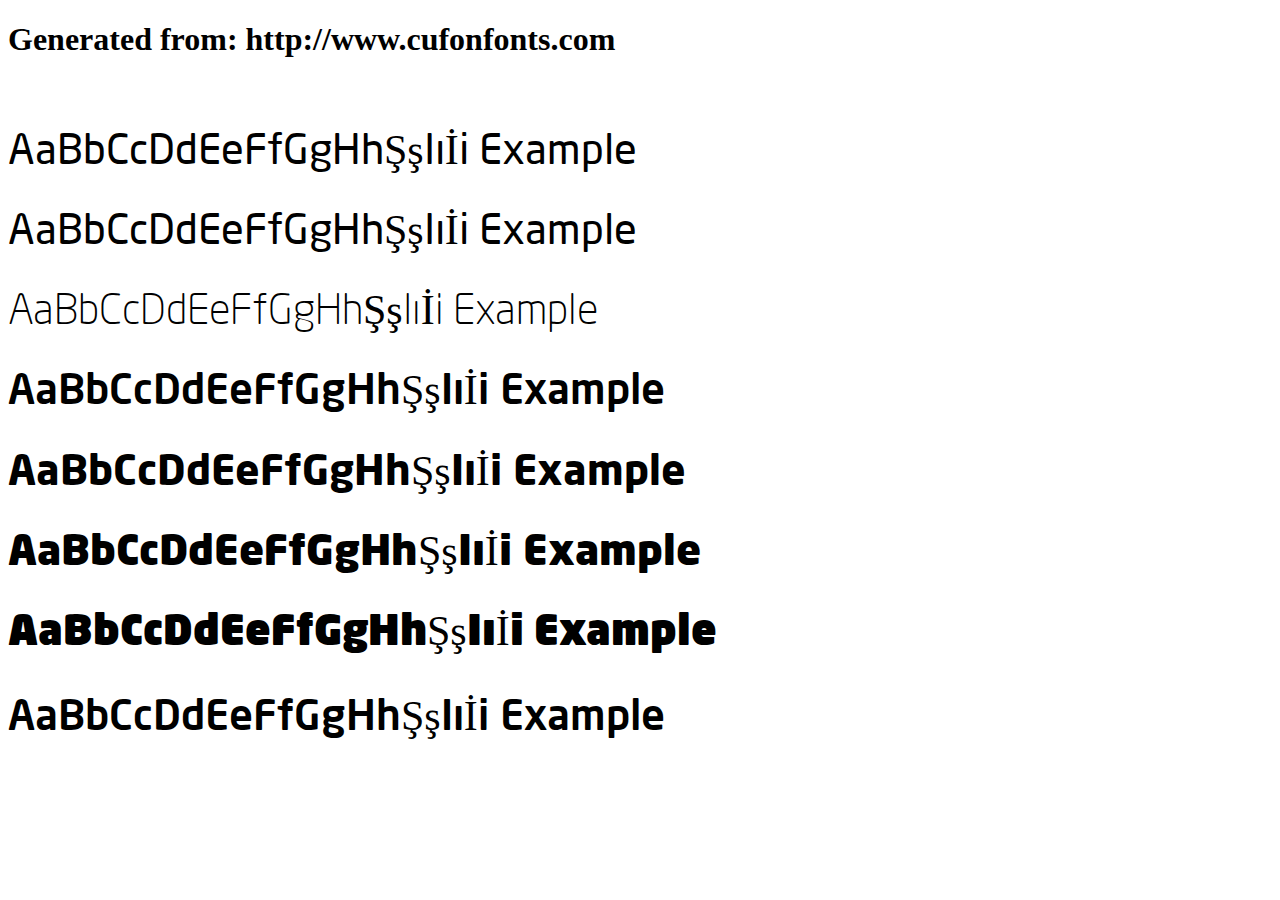
<file: neo-sans-arabic-cufonfonts-webfont/example.html>
<!DOCTYPE html>
<html xmlns="http://www.w3.org/1999/xhtml">
<head>
    <meta http-equiv="Content-Type" content="text/html; charset=utf-8"/>
    <link rel="stylesheet" type="text/css"
          href="style.css"/>
</head>

<body>

<h1>Generated from: http://www.cufonfonts.com</h1><br/>
<h1 style="font-family:'Neo Sans Arabic Regular';font-weight:normal;font-size:42px">AaBbCcDdEeFfGgHhŞşIıİi Example</h1>
<h1 style="font-family:'Neo Sans Arabic Regular';font-weight:normal;font-size:42px">AaBbCcDdEeFfGgHhŞşIıİi Example</h1>
<h1 style="font-family:'Neo Sans Arabic Light';font-weight:normal;font-size:42px">AaBbCcDdEeFfGgHhŞşIıİi Example</h1>
<h1 style="font-family:'Neo Sans Arabic Medium';font-weight:normal;font-size:42px">AaBbCcDdEeFfGgHhŞşIıİi Example</h1>
<h1 style="font-family:'Neo Sans Arabic Bold';font-weight:normal;font-size:42px">AaBbCcDdEeFfGgHhŞşIıİi Example</h1>
<h1 style="font-family:'Neo Sans Arabic Black';font-weight:normal;font-size:42px">AaBbCcDdEeFfGgHhŞşIıİi Example</h1>
<h1 style="font-family:'Neo Sans Arabic Ultra';font-weight:normal;font-size:42px">AaBbCcDdEeFfGgHhŞşIıİi Example</h1>
<h1 style="font-family:'Neo Sans Medium';font-weight:normal;font-size:42px">AaBbCcDdEeFfGgHhŞşIıİi Example</h1>


</body>
</html>
</file>
<file: css/style.css>
/* 
project name  ===> FFA
 Design by    ===> aboabker hilal
 start work   ===> 28/3/2020
 main color   ===> #4caf50
 font-color   ===> #6C6C6C,#ccc
 font-family  ===> "NeoSansArabic";

*/

/**********************************  start gernal settig ****************************/

@import url("../neo-sans-arabic-cufonfonts-webfont/NeoSansArabicBold.woff");
@import url("../neo-sans-arabic-cufonfonts-webfont/Neo\ Sans\ Arabic\ Regular.woff");
@font-face {
  font-family: "NeoSansArabic";
  src: url("../neo-sans-arabic-cufonfonts-webfont/NeoSansArabicBold.woff");
  font-family: "NeoSansArabic";
  src: url("../neo-sans-arabic-cufonfonts-webfont/Neo\ Sans\ Arabic\ Regular.woff");
}
* {
  padding: 0;
  margin: 0;
  -o-box-sizing: border-box;
  box-sizing: border-box;
}

body {
  text-align: right;
  font-family: "NeoSansArabic";
  background-color: #eff7fa; /* #f9faf5;*/
}
.color {
  color: #40bd37;
}
ul li {
  list-style: none;
}
a,
a:hover {
  text-decoration: none;
  color: inherit;
}
.color-blue {
  color: #1b5793;
}
h1,
h2,
h3,
h4,
h5 {
  font-family: "NeoSansArabic";
  font-weight: bold;
  color: #6c6c6c;
}

small {
  color: #9c9c9c;
}
.title {
  position: relative;
}
.title::before {
  position: absolute;
  content: "";
  border-left: 10px solid transparent;
  border-bottom: 10px solid transparent;
  border-right: 10px solid #4caf50;
  border-top: 10px solid transparent;
  height: 0;
  width: 0;
  right: -16px;
  top: 1px;
}
label {
  color: #9c9c9c;
}
/**************************************  end  gernal settig *******************/

/******************************** start inedx page  ***********************************/

/*  start intro */
.intro {
  padding: 2rem 0;
}

.intro .form-search form {
  background-color: #fff;
  display: -webkit-box;
  display: flex;
  height: 45px;
  border-radius: 5px;
  border: 1px solid #e0dfdf;
}
.intro .form-search form input {
  width: 90%;
  border: none;
  background: transparent;
  text-align: center;
  padding: 4px;
  outline: none;
  color: #6c6c6c;
  border-top-right-radius: 5px;
  border-bottom-right-radius: 5px;
}
.intro .form-search input:focus {
  box-shadow: none;
}
.intro .form-search button {
  width: 15%;
  border: none;
  text-align: center;
  cursor: pointer;
  padding: 4px;
  text-align: left;
  background-color: #4caf503d;

  border-top-left-radius: 5px;
  border-bottom-left-radius: 5px;
}
.intro .form-search button i {
  color: #4caf50;
  margin-left: 10px;
}
.link-socail {
  display: -webkit-box;
  display: flex;
  -webkit-box-pack: end;
  justify-content: flex-end;
}
.link-socail a .fa-facebook-f {
  color: #3b5999;
}
.link-socail a .fa-twitter {
  color: #55acee;
}
.link-socail a .fa-instagram {
  color: #e4405f;
}
.link-socail a .fa-whatsapp {
  color: #25d366;
}
.link-socail a {
  width: 30px;
  height: 30px;
  line-height: 30px;
  border: 1px solid #e0dfdf;
  border-radius: 50%;
  text-align: center;
  margin: 0.4rem;
  background: #fff;
}

/*  end intro */

/*  statrt header */
header {
  background-color: #4caf50;
}
header .nav-header {
  display: -webkit-box;
  display: flex;
  -webkit-box-align: center;
  align-items: center;
  -webkit-box-pack: justify;
  justify-content: space-between;
  position: relative;
}
header .nav-header .menu {
  display: none;
}
header .nav-header .menu .open i {
  color: #fff;
  font-size: 20px;
  display: none;
}
header .nav-header .links {
  display: -webkit-box;
  display: flex;
  -webkit-box-align: center;
  align-items: center;
}
header .nav-header .link {
  padding: 18px;
  cursor: pointer;
}
.dropdown-content span {
  display: block;
  padding: 15px;
}
header .nav-header .link span,
header .nav-header .link a {
  color: #fff;
  font-size: 1rem;
  text-decoration: none;
}
header .nav-header .link:hover {
  background-color: #efcb57;
}
header .search {
  display: none;
}
.nav-header .info-login {
  display: -webkit-box;
  display: flex;
  -webkit-box-align: center;
  align-items: center;
}
.nav-header .info-login .link {
}

.dropdown1 {
  position: relative;
  display: inline-block;
}
.dropdown1 .arrow {
  margin: 5px;
  position: absolute;
}
.translateY {
  -webkit-transform: translateY(0) !important;
  transform: translateY(0) !important;
}
.dropdown-content,
.drop-con {
  display: none;
  position: absolute;
  background-color: #eeca57;
  min-width: 160px;
  box-shadow: 0px 8px 16px 0px rgba(0, 0, 0, 0.2);
  right: 0;
  top: 60px;
  z-index: 100;
  -webkit-transition: display 4s ease-in-out;
  transition: display 4s ease-in-out;
}
.drop-con {
  right: 100%;
}
.btn-2.arrow {
  top: 0;
  right: 53px;
}
.dropdown-content a,
.drop-con a {
  color: black;
  padding: 12px 16px;
  text-decoration: none;
  display: block;
}

.dropdown-content a:hover,
.dropdown-content span:hover,
.drop-con a:hover,
.drop-con span:hover {
  background-color: #4caf50;
}

/* Show the dropdown menu on hover */
/* .dropdown1:hover .dropdown-content {
  display: list-item !important;
  z-index: 4;
  list-style: none;
}*/
.btn-2:hover + .drop-con {
  display: block;
  z-index: 4;
  list-style: none;
}
.dropdown:hover .dropbtn,
.btn-2:hover .drop-con {
  background-color: #3e8e41;
}
.nav-header .info-login .cart {
  position: relative;
  margin-right: 18px;
}
.nav-header .info-login .cart i {
  font-size: 20px;
  color: #fff;
}
.nav-header i {
  color: #fff;
}
.info-login .cart small {
  cursor: pointer;
}
.info-login .cart .number {
  position: absolute;
  content: "";
  width: 20px;
  line-height: 11px;
  height: 20px;
  text-align: center;
  background: #efcb57;
  font-size: 12px;
  color: #fff;
  padding: 5px;
  border-radius: 50%;
  left: 13px;
  bottom: 16px;
}

header .logo {
  margin-left: 40px;
}
/*  end header */

/*  start slide image */
.slider {
  min-height: 200px;
}

.carousel-caption {
  position: absolute;
  right: 15%;
  bottom: 0;
  max-height: 160px;
  width: 270px;
  margin: 0 auto;
  top: 30%;
  left: 15%;
  z-index: 10;
  padding-top: 20px;
  padding-bottom: 20px;
  color: #fff;
  text-align: center;
  background: #0000007a;
}
.carousel-caption .btn-image {
  outline: none;
  border: none;
  padding: 10px;
  color: #fff;
  background: #efcb57;
  margin-top: 10px;
}
.slide-image .image .carousel-caption h2 {
  color: #fff;
}
.slide-image .owl-nav {
  position: absolute;
  width: 10%;
  top: 80%;
  right: 8%;
  display: -webkit-box;
  display: flex;
  -webkit-box-pack: space-evenly;
  justify-content: space-evenly;
  z-index: 0;
}

.slide-image .owl-nav .owl-next,
.slide-image .owl-nav .owl-prev {
  width: 50px;
  height: 50px;
  background: #efcb57;
  line-height: 50px;
  text-align: center;
  border-radius: 50%;
  font-size: 20px;
  box-shadow: 0px 0px 2.6rem #e4e3e3;
  color: #fff;
}
.slide-image .image img {
  z-index: 0;
}
/*  end slide image */

/*  start popular-product */
.popular-product h3 {
  font-weight: bold;
}

.popular-product-item {
  margin: 10px;
}
.popular-product .card .card-title {
  color: #9c9c9c;
}

.popular-product-item .card {
  border: none;
  box-shadow: 0px 0px 2.9rem #f1f1f1, -10px -10px 2.9rem #f1f1f1;
}
.popular-product-item .card h5 {
  margin-bottom: 0;
}
.popular-product-item .card .card-body .btn-product {
  text-align: center;
  margin: auto;
  background: #4caf503d;
  border-radius: 5px;
  padding: 7px;
  display: block;
  color: #4caf50;
}
/*  end popular-product */

/*  start modrenproject */
.modren-product {
  margin-top: 100px;
}
.modren-product h5 {
  margin-bottom: 30px;
}
.card-img-top {
  height: 10rem;
}
.modren-product .slide-modrenproduct .owl-dots {
  display: block;
  text-align: center;
}
.slide-modrenproduct .owl-dots .owl-dot {
  background: #fff;
  border: 1px solid #4caf50;
  width: 15px;
  height: 15px;
  border-radius: 50%;
  text-align: center;
  margin: 10px;
  outline: none;
}
.slide-modrenproduct .owl-dots .active {
  background-color: #4caf50;
}
/*  end product */

/*  start price */
.price {
  padding: 100px 0;
}
/*  end price */

/*  start footer */
footer {
  /* margin-top: 100px; */
  padding: 100px 0px 0;
  background-color: #fff;
}
footer .copy-right {
  padding-bottom: 30px;
}
footer .title::before {
  top: 8px;
}
/*  end footer */

/* *********************************  end index page ************************************ */

/********************************** start sign-in-up page *******************************/
.sign-in-up {
  padding: 70px;
  position: relative;
  overflow: hidden;
  font-family: "NeoSansArabic";
  background: #fff;
}

.sign-in-up .form .nav-tabs {
  border-bottom: none;
  padding-right: 0;
  display: -webkit-box;
  display: flex;
  -webkit-box-pack: center;
  justify-content: center;
}
.sign-in-up .tab-content {
  padding: 60px 60px 0 60px;
}
.sign-in-up .form {
  position: relative;
  margin: 0 100px;
  background: #fff;
}

.sign-in-up .form .nav-tabs .nav-link {
  color: #9c9c9c;
  border: none;
  border-bottom: 3px solid transparent;
  font-family: "NeoSansArabic";
  font-weight: bold;
  font-size: 16px;
}

.sign-in-up .form .nav-tabs .nav-item.show .nav-link,
.nav-tabs .nav-link.active {
  color: #333 !important ;
  background-color: #fff;
  border-color: #48c77d !important ;
  font-weight: bold;
}

.sign-in-up .form p {
  color: #9c9c9c;
  font-size: 15px;
  font-family: "NeoSansArabic";
}
.sign-in-up .form .form-control {
  border-bottom-left-radius: 25px;
  border-top-left-radius: 25px;
  border-right: none;
  border-width: 0;
}
.sign-in-up .form .form-group {
  margin-bottom: 0.5rem;
  position: relative;
}
.sign-in-up .form .form-group .cus-inp {
  border: 1px solid #9c9c9c;
  border-radius: 5px;
  display: -webkit-box;
  display: flex;
  width: 100%;
  height: 40px;
}
.sign-in-up .form .form-group .cus-inp input {
  width: 90%;
}
.sign-in-up .form .form-group .cus-inp .pass {
  width: 70%;
  border: 0;
}
.sign-in-up .form .form-group label {
  color: #9c9c9c;
}
.sign-in-up .form .form-group .cus-inp button {
  width: 20%;
  height: 40px;
  border-bottom-left-radius: 25px;
  border-top-left-radius: 25px;
  text-align: center;
  font-weight: bold;
  line-height: 40px;
  color: #40bd37;
  border-right: 1px solid #9c9c9c;
  cursor: pointer;
  outline: none;
  border-bottom: 1px solid #9c9c9c;
}
.sign-in-up .form .form-group .cus-inp i {
  width: 10%;
  line-height: 35px;
  color: #d3d3d3;
  text-align: center;
}

.sign-in-up .form .form-control:focus {
  border: none;
  box-shadow: none;
}
.sign-in-up .form .form-control:focus + .cus-inp {
  border: 1px solid #48c77d !important;
}
.sign-in-up .form small {
  font-size: 13px;
  font-weight: 900;
}
.sign-in-up .form small a {
  color: #4caf50;
  text-decoration: underline;
  -webkit-text-decoration-style: solid;
  text-decoration-style: solid;
  margin: 0 7px;
  font-family: "NeoSansArabic";
  font-size: 13px;
  font-weight: bold;
}
.sign-in-up .form .sub {
  font-family: "NeoSansArabic";
  font-weight: bold;
  outline: none;
  border: 1px solid #4caf50;
  margin: 20px 0 0;
  width: 100%;
  border-radius: 5px;
  background-color: #4caf50;
  color: #fff;
  outline: none;
  font-weight: bold;
  -webkit-transition: all 0.3s ease-in-out;
  transition: all 0.3s ease-in-out;
}

.sign-in-up .form .link a {
  color: #4caf50;
  cursor: pointer;
  display: block;
  margin-bottom: 10px;
  padding: 5px;
  text-align: center;
  font-weight: bold;
}
.sign-in-up .form .link .new-register {
  background-color: #fff;
  border: 1px solid #4caf50;
  color: #4caf50;
  font-size: 17px;
  font-family: "NeoSansArabic";
  text-decoration: none;
  cursor: pointer;
  display: block;
  margin-bottom: 10px;
  padding: 5px;
  border-radius: 5px;
  text-align: center;
  font-weight: bold;
  -webkit-transition: all 0.3s ease-in-out;
  transition: all 0.3s ease-in-out;
}

.sign-in-up .slide-sign-in-up .sign-in-up-item .img-sign-in-up {
  width: 250px;
  height: auto;
  margin: 60px auto;
  padding: 10px;
}
.sign-in-up .owl-carousel .owl-dots {
  display: -webkit-box;
  display: flex;
  -webkit-box-pack: center;
  justify-content: center;
}
.sign-in-up .owl-carousel button.owl-dot {
  background: #fff;
  color: #fff;
  border: 2px solid #4caf50;
  padding: 6px !important;
  margin: 10px;
  width: 10px;
  height: 10px;
  border-radius: 50%;
  outline: none;
}
.sign-in-up .owl-carousel button.active {
  background: #48c77d !important;
}
/*  show & hide pass */
.not-show1,
.not-show2 {
  display: none;
}
.not-show1,
.showpass1,
.not-show2,
.showpass2 {
  font-family: "NeoSansArabic";
  font-weight: bold;
  cursor: pointer;
  color: #4caf50;
  text-align: center;
  line-height: 20px;
  text-align: left;
  margin-right: 12px;
  /* background: #f0f0f0; */
  border-right: 1px solid #ccc;
  padding: 10px;
  border-bottom-left-radius: 25px;
  border-top-left-radius: 25px;
}

/*  end show & hide pass */
/*  end sign-in-up page */

.sign-in-up {
  padding: 0;
  width: 50%;
  margin: 50px auto;
  box-shadow: 0px 0px 2.6rem #e4e3e3;
}
.sign-in-up .form {
  margin: 20px 0;
  padding: 50px;
}
.love {
  width: auto;
  height: auto;
  display: -webkit-box;
  display: flex;
  -webkit-box-align: center;
  align-items: center;
}
/****************************************  end page sign-in-up ******************************/

/************************************  start page contactus *************************/
.contactus {
  margin-top: 100px;
}
.contactus .info-contactus {
  margin-top: 30px;
  background-color: #4caf5033;
  border-radius: 10px;
}
.contactus .info-contactus ul li {
  margin: 10px;
  color: #635e5e;
  font-size: 20px;
  padding: 10px;
}
.contactus .info-contactus ul li span i {
  color: #4caf50;
  margin-left: 10px;
}

form .form-con {
  display: block;
  width: 100%;
  height: calc(2.25rem + 2px);
  padding: 0.375rem 0.75rem;
  font-size: 1rem;
  line-height: 1.5;
  color: #495057;
  background-color: #fff;
  background-clip: padding-box;
  border: 1px solid #ced4da;
  border-radius: 0.25rem;
  -webkit-transition: border-color 0.15s ease-in-out,
    box-shadow 0.15s ease-in-out;
  -webkit-transition: border-color 0.15s ease-in-out,
    box-shadow 0.15s ease-in-out;
  -webkit-transition: border-color 0.15s ease-in-out,
    box-shadow 0.15s ease-in-out;
  -webkit-transition: border-color 0.15s ease-in-out,
    box-shadow 0.15s ease-in-out;
  transition: border-color 0.15s ease-in-out, box-shadow 0.15s ease-in-out;
  outline-color: #4caf50 !important;
}
form .btn-send {
  outline: none;
  cursor: pointer;
  padding: 10px;
  border-radius: 5px;
  width: 8rem;
  background-color: #4caf50;
  border: none;
  color: #fff;
  -webkit-transition: background 0.5s ease-in-out;
  transition: background 0.5s ease-in-out;
}
form .btn-send:hover {
  background: #efcb57;
}
form .form-group .form-con input:focus {
  border: none;
  outline-color: none !important;
  box-shadow: none !important;
}
.loaction {
  margin-top: 100px;
}
/* *********************************** end page contactus ***********************/

/************************************8  start product page *************************/
.product {
  background-color: #f5f6f8;
  padding: 80px 0;
}
.product .title {
  margin-bottom: 20px;
}
.product .our-product {
  background: #fff;
  box-shadow: 0px 0px 100px #d8d8d882;
}
.our-product .card {
  padding: 20px;
  border: none;
}
.our-product .card span {
  margin-bottom: 4px;
  color: #2f2d2d;
  font-size: 12px;
}
.our-product .card .card-img-top {
  transition: 0.4s;
}
.our-product .card .card-img-top:hover {
  transform: scale(1.03);
}
.our-product .card-body {
  padding: 1.25rem 0;
}
.our-product .card-body a {
  text-align: center;
  display: -webkit-box;
  display: flex;
  -webkit-box-align: center;
  align-items: center;
  font-size: 14px;
}
.our-product .card-body a span {
  /* font-size: 20px; */
}
.our-product .card-body a i {
  color: #4caf50;
  margin-right: 10px;
}
.ease-order {
  background-color: #f5f6f8;
  padding: 80px 0;
}
.ease-order .title {
  margin-bottom: 20px;
}
.ease-order .order {
  box-shadow: 0px 0px 100px #d8d8d882;
  position: relative;
  background-color: #fff;
  margin: 50px;
  padding: 20px;
  display: -webkit-box;
  display: flex;
  -webkit-box-pack: center;
  justify-content: center;
  -webkit-box-orient: vertical;
  -webkit-box-direction: normal;
  flex-direction: column;
  text-align: center;
  cursor: pointer;
  -webkit-transition: 0.5s ease-in-out;
  transition: 0.5s ease-in-out;
}

.ease-order .order i {
  margin: 10px;
  font-size: 50px;
  color: #4caf5073;
}
.ease-order .order .arrow-order {
  position: absolute;
  font-size: 26px;
  left: -35%;
  box-shadow: 0px 0px 70px #efefef82;
}
.ease-order .order .arrow-order2 {
  display: none;
  position: absolute;
  font-size: 26px;
  box-shadow: 0px 0px 70px #efefef82;
}
.ease-order .order h3 {
  font-size: 40px;
  margin: 10px;
}
.ease-order .order p {
}
/**************************************  end product page **************************/

/* *********************************** start detail product ************************* */
.detail-product {
  padding-top: 50px;
  background-color: #fff;
}
.detail-product .title {
  margin-bottom: 50px;
}
.detail-product .info {
  padding: 20px;
}
.detail-product .info h5 {
  background: url(../image/phone-bg.png) no-repeat;
  background-size: 20%;
  background-position: right;
}
.detail-product .info .price-product span {
  color: #4caf50;
  font-weight: bold;
}
.slide-product .owl-nav {
  display: -webkit-box;
  display: flex;
  -webkit-box-pack: justify;
  justify-content: space-between;
  position: absolute;
  top: 50%;
  content: "";
  left: 0;
  right: 0;
  padding: 0 30px;
}
.slide-product {
  max-height: 400px;
  overflow: hidden;
}
.slide-product .owl-nav .owl-next,
.slide-product .owl-nav .owl-prev {
  background: #4caf50 !important;
  width: 30px;
  height: 30px;
  border-radius: 50%;
  text-align: center;
  color: #fff !important;
  cursor: pointer;
  outline: none;
}
.slide-product .owl-nav .owl-next:hover,
.slide-product .owl-nav .owl-prev:hover {
  background-color: #eeca57 !important;
}

.detail-product .info .order-btn {
}
.detail-product .info .order-btn .pay {
  border-radius: 5px;
  outline: none;
  border: none;
  background-color: #4caf4c;
  color: #fff;
  padding: 10px;
  cursor: pointer;
  -webkit-transition: background 0.5s ease-in-out;
  transition: background 0.5s ease-in-out;
}
.detail-product .info .order-btn .pay:hover {
  background: #efcb57;
}
.detail-product .info .order-btn .get {
  display: -webkit-inline-box;
  display: inline-flex;
  outline: none;
  border: 1px solid #4caf4c;
  color: #4caf4c;
  background-color: #fff;
  padding: 10px;
  cursor: pointer;
  border-radius: 5px;
}
.detail-product .info .order-btn button:nth-child(2) {
  margin-right: 20px;
}
/* *********************************** end detail product ************************* */

/****************************************** start cart model ************************** */

.modal-header .close {
  padding: 0;
  margin: 0;
  text-align: right;
  width: 50%;
  outline: none;
}
.modal-title {
  margin-bottom: 0;
  line-height: 1.5;
  width: 50%;
  text-align: right !important;
}
.modal-body .order1 {
  margin-top: 20px;
}
.modal-body .order1 .image-pro {
  width: 80px;
}
.modal-body .order1 .image-pro img {
  height: 50px !important;
}
.modal-body .order1 .image-pro img {
  width: 100%;
  height: auto;
}
.modal-body .order1 .name-pro h6,
.modal-body .order1 .name-pro p {
  margin-bottom: 0;
}
.modal-body .delete i {
  text-align: center;
  color: #ea083c !important;
  display: -webkit-box;
  display: flex;
  font-size: 30px !important;
  -webkit-box-pack: center;
  justify-content: center;
  -webkit-transition: color 0.5 ease-in-out;
  transition: color 0.5 ease-in-out;
  cursor: pointer;
}

.modal-body .delete,
.modal-body .check,
.modal-body .name-pro,
.modal-body .image-pro {
  text-align: center;
  margin-bottom: 20px;
}
.modal-body .check a {
  outline: none;
  padding: 10px;
  background: #4caf50;
  border: none;
  width: 100%;
  display: inline-block;
  color: #fff;
  border-radius: 3px;
  text-align: center;
  cursor: pointer;
  -webkit-transition: background 0.5 ease-in-out;
  transition: background 0.5 ease-in-out;
}
.modal-body .check a:hover {
  background: #efcb57;
}
/* **************************************** end cart model *************************88 */

/*  *********************************  start check out ****************************** */
.check-out {
  margin: 100px 0;
}
.check-out .title {
  margin-bottom: 30px;
}
.check-out form h4 {
  color: #4caf50;
  margin: 30px 0;
}
.check-out .form-check-inline .form-check-input {
  width: 20px;
  height: 20px;
  cursor: pointer;
  outline: none;
}
.form-check-label {
  margin-right: 15px;
  font-size: 17px;
}
/* ***********************************  end check out ******************** */

/****************************************  start media  **************************************/
@media (min-width: 769px) {
}
@media (max-width: 992px) {
  .btn-2:hover + .drop-con {
    display: none;
  }
  .slide-product {
    max-height: 320px;
  }
  .intro .log {
    display: -webkit-box;
    display: flex;
    -webkit-box-pack: center;
    justify-content: center;
  }
  .intro .form-search form,
  .intro .form-search form input,
  .intro .form-search button {
    border-radius: 0;
  }
  .title {
    padding-right: 15px;
  }
  .title::before {
    right: 0;
  }
  .copy-right {
    text-align: center;
  }
  .dropdown-content a:hover,
  .dropdown-content span:hover,
  .drop-con a:hover,
  .drop-con span:hover {
    background-color: transparent;
  }
  header .nav-header .links {
    display: -webkit-box;
    display: flex;
    -webkit-box-orient: vertical;
    -webkit-box-direction: normal;
    flex-direction: column;
    position: absolute;
    top: 100%;
    width: 100%;
    background: #fff;
    color: black;
    z-index: 4;
    text-align: right;
    -webkit-box-align: start;
    align-items: flex-start;
    -webkit-transition: all 0.4s;
    transition: all 0.4s;
    -webkit-transform: translateY(6000px);
    transform: translateY(6000px);
  }
  header .nav-header .link {
    width: 100%;
    /* padding: 0; */
  }
  header .nav-header .link span {
    color: #4caf50;
  }

  .translateY {
    -webkit-transform: translateY(0);
    transform: translateY(0);
  }
  .carousel-caption {
    top: 10%;
  }
  header .nav-header .link:hover {
    background-color: transparent;
  }

  .nav-header .info-login .link a {
    color: #fff;
    width: auto;
  }
  .dropdown-content,
  .drop-con,
  .drop-con2 {
    display: none;
    position: relative;
    background-color: #fff;
    box-shadow: none;
    border: 1px solid #6c6c6c2b;
    right: 0;
    top: 20px;
    z-index: 100;
    width: 100%;
  }
  .drop-con {
    margin-bottom: 16px;
    border: 1px solid #eaeaea;
    padding-right: 40px;
  }
  .dropdown-content .arrow {
    top: 0;
    right: 53px;
  }
  .dropdown:hover .dropbtn,
  .btn-2:hover .drop-con,
  .dropdown-content a:hover,
  .drop-con a:hover {
    background-color: transparent;
  }
  .intro .link-socail {
    display: none;
  }
  header .nav-header .link a,
  .nav-header i {
    color: #4caf50;
  }
  header .nav-header .menu .open i {
    display: block;
  }
  /*  start inedx page */
  /*  start header */

  header .form-search form {
    width: 100%;
  }

  header .logo,
  header .menu {
    margin-left: 10px;
    display: block !important;
  }
  .nav-header .info-login .link i {
    color: #fff;
  }

  /*  end header */
  /*  slider */

  .slide-image .owl-nav {
    width: 50%;
    top: 80%;
    right: -4%;
  }
  .slide-image .owl-nav .owl-next,
  .slide-image .owl-nav .owl-prev {
    width: 30px;
    height: 30px;
    line-height: 30px;
  }
  /*  end slider */

  /*  footer */
  footer {
    padding: 100px 20px 0;
  }
  footer .log,
  .link-product {
    margin-bottom: 30px;
  }
  /*  end footer */
  .sign-in-up {
    width: 100%;
    box-shadow: none;
  }
  .sign-in-up .form {
    padding: 0;
  }
  .sign-in-up .tab-content {
    padding: 20px 20px 0 20px;
  }

  /*  esae -order */
  .ease-order .order .arrow-order {
    display: none;
  }
  .ease-order .order .arrow-order2 {
    display: block;
    top: 110%;
    right: 45%;
  }
  /*  end ease order */

  /*  start detail prodcut */
  .order-one {
    -webkit-box-ordinal-group: 3;
    order: 2;
  }
  .order-two {
    -webkit-box-ordinal-group: 2;
    order: 1;
  }
  /*  end detail prodcut */
}

@media screen and (max-height: 450px) {
  .sidenav {
    padding-top: 15px;
  }
  .sidenav a {
    font-size: 18px;
  }
}

@media (max-width: 769px) {
}

@media (max-width: 1200px) and (min-width: 768px) {
  .ease-order .order .arrow-order {
    display: block;
  }
  .ease-order .order .arrow-order2 {
    display: none;
  }
  .intro .link-socail {
    display: block;
  }
}
/****************************************  end media ******************************/
</file>
<file: neo-sans-arabic-cufonfonts-webfont/style.css>
/* #### Generated By: http://www.cufonfonts.com #### */

@font-face {
font-family: 'Neo Sans Arabic Regular';
font-style: normal;
font-weight: normal;
src: local('Neo Sans Arabic Regular'), url('Neo Sans Arabic Regular.woff') format('woff');
}


@font-face {
font-family: 'Neo Sans Arabic Regular';
font-style: normal;
font-weight: normal;
src: local('Neo Sans Arabic Regular'), url('NeoSansArabic.woff') format('woff');
}


@font-face {
font-family: 'Neo Sans Arabic Light';
font-style: normal;
font-weight: normal;
src: local('Neo Sans Arabic Light'), url('NeoSansArabicLight.woff') format('woff');
}


@font-face {
font-family: 'Neo Sans Arabic Medium';
font-style: normal;
font-weight: normal;
src: local('Neo Sans Arabic Medium'), url('NeoSansArabicMedium.woff') format('woff');
}


@font-face {
font-family: 'Neo Sans Arabic Bold';
font-style: normal;
font-weight: normal;
src: local('Neo Sans Arabic Bold'), url('NeoSansArabicBold.woff') format('woff');
}


@font-face {
font-family: 'Neo Sans Arabic Black';
font-style: normal;
font-weight: normal;
src: local('Neo Sans Arabic Black'), url('NeoSansArabicBlack.woff') format('woff');
}


@font-face {
font-family: 'Neo Sans Arabic Ultra';
font-style: normal;
font-weight: normal;
src: local('Neo Sans Arabic Ultra'), url('NeoSansArabicUltra.woff') format('woff');
}


@font-face {
font-family: 'Neo Sans Medium';
font-style: normal;
font-weight: normal;
src: local('Neo Sans Medium'), url('Neo_Sans_Medium.woff') format('woff');
}
</file>
